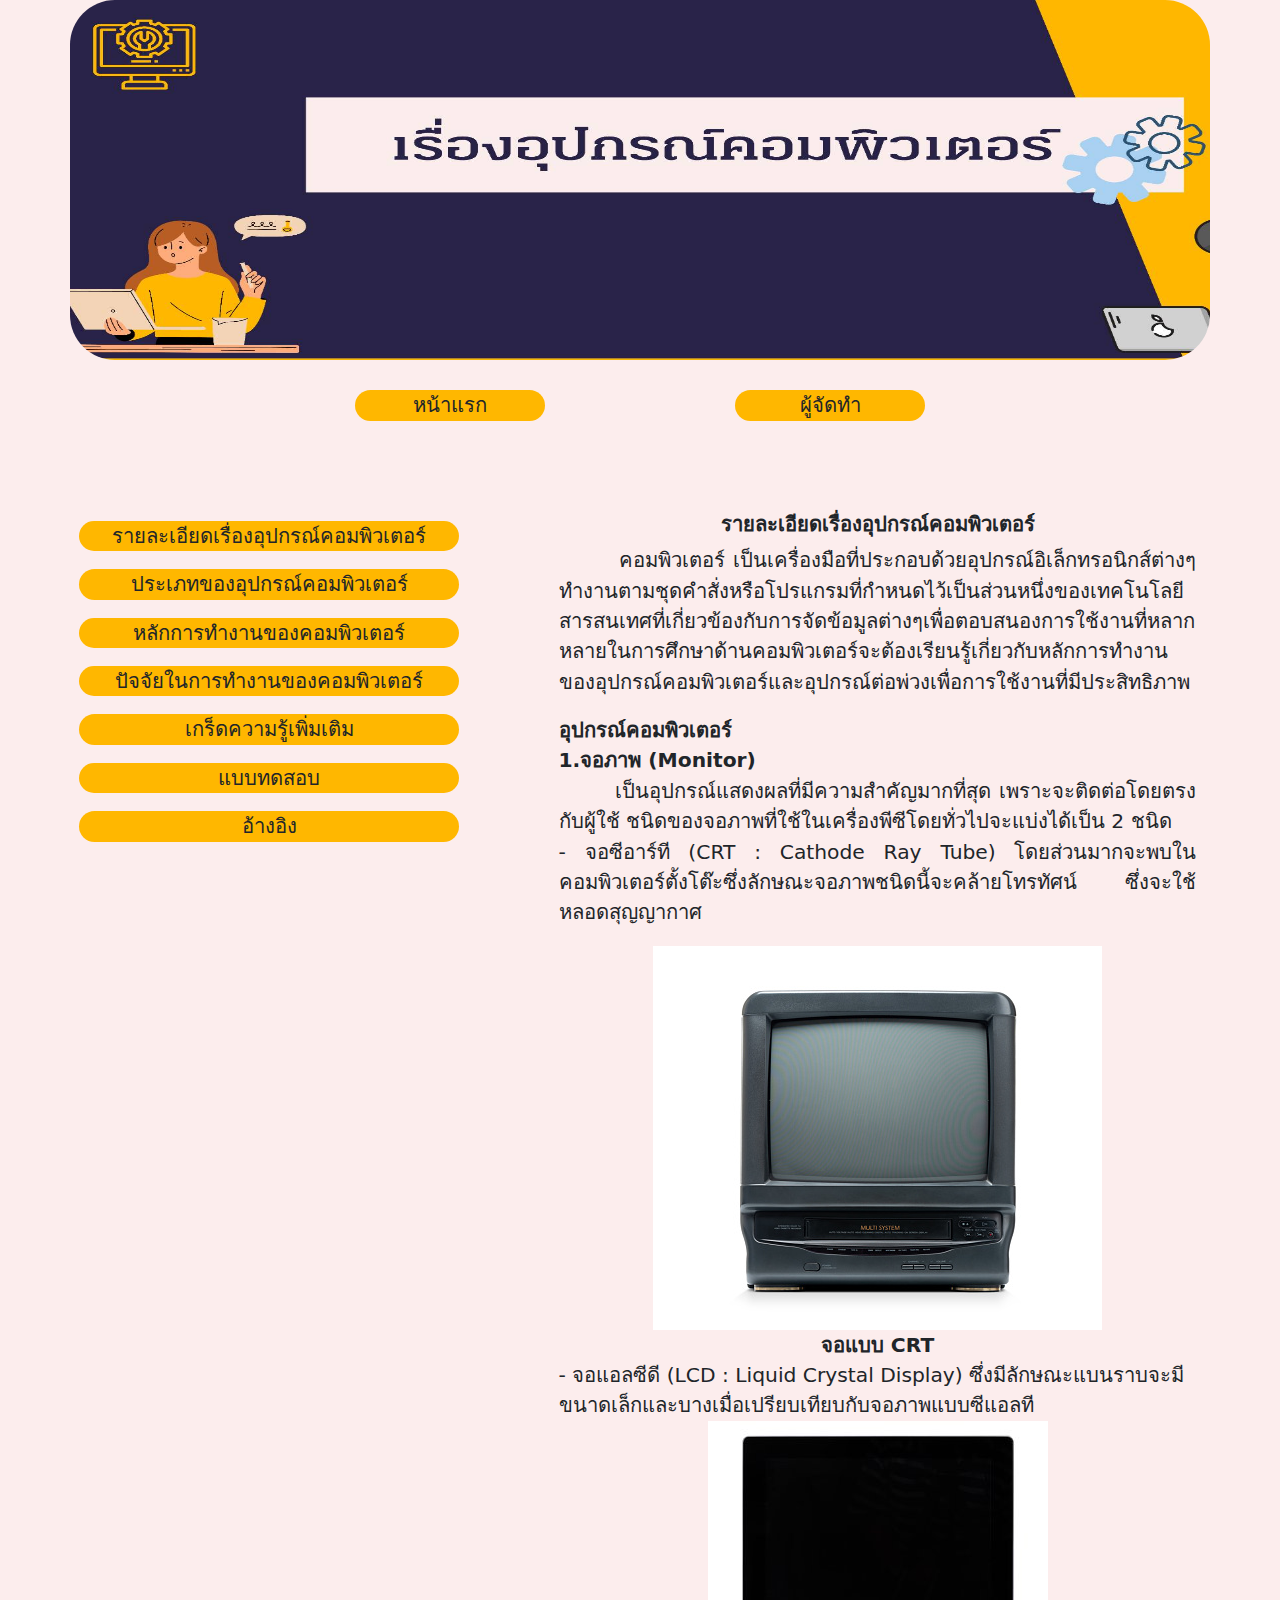
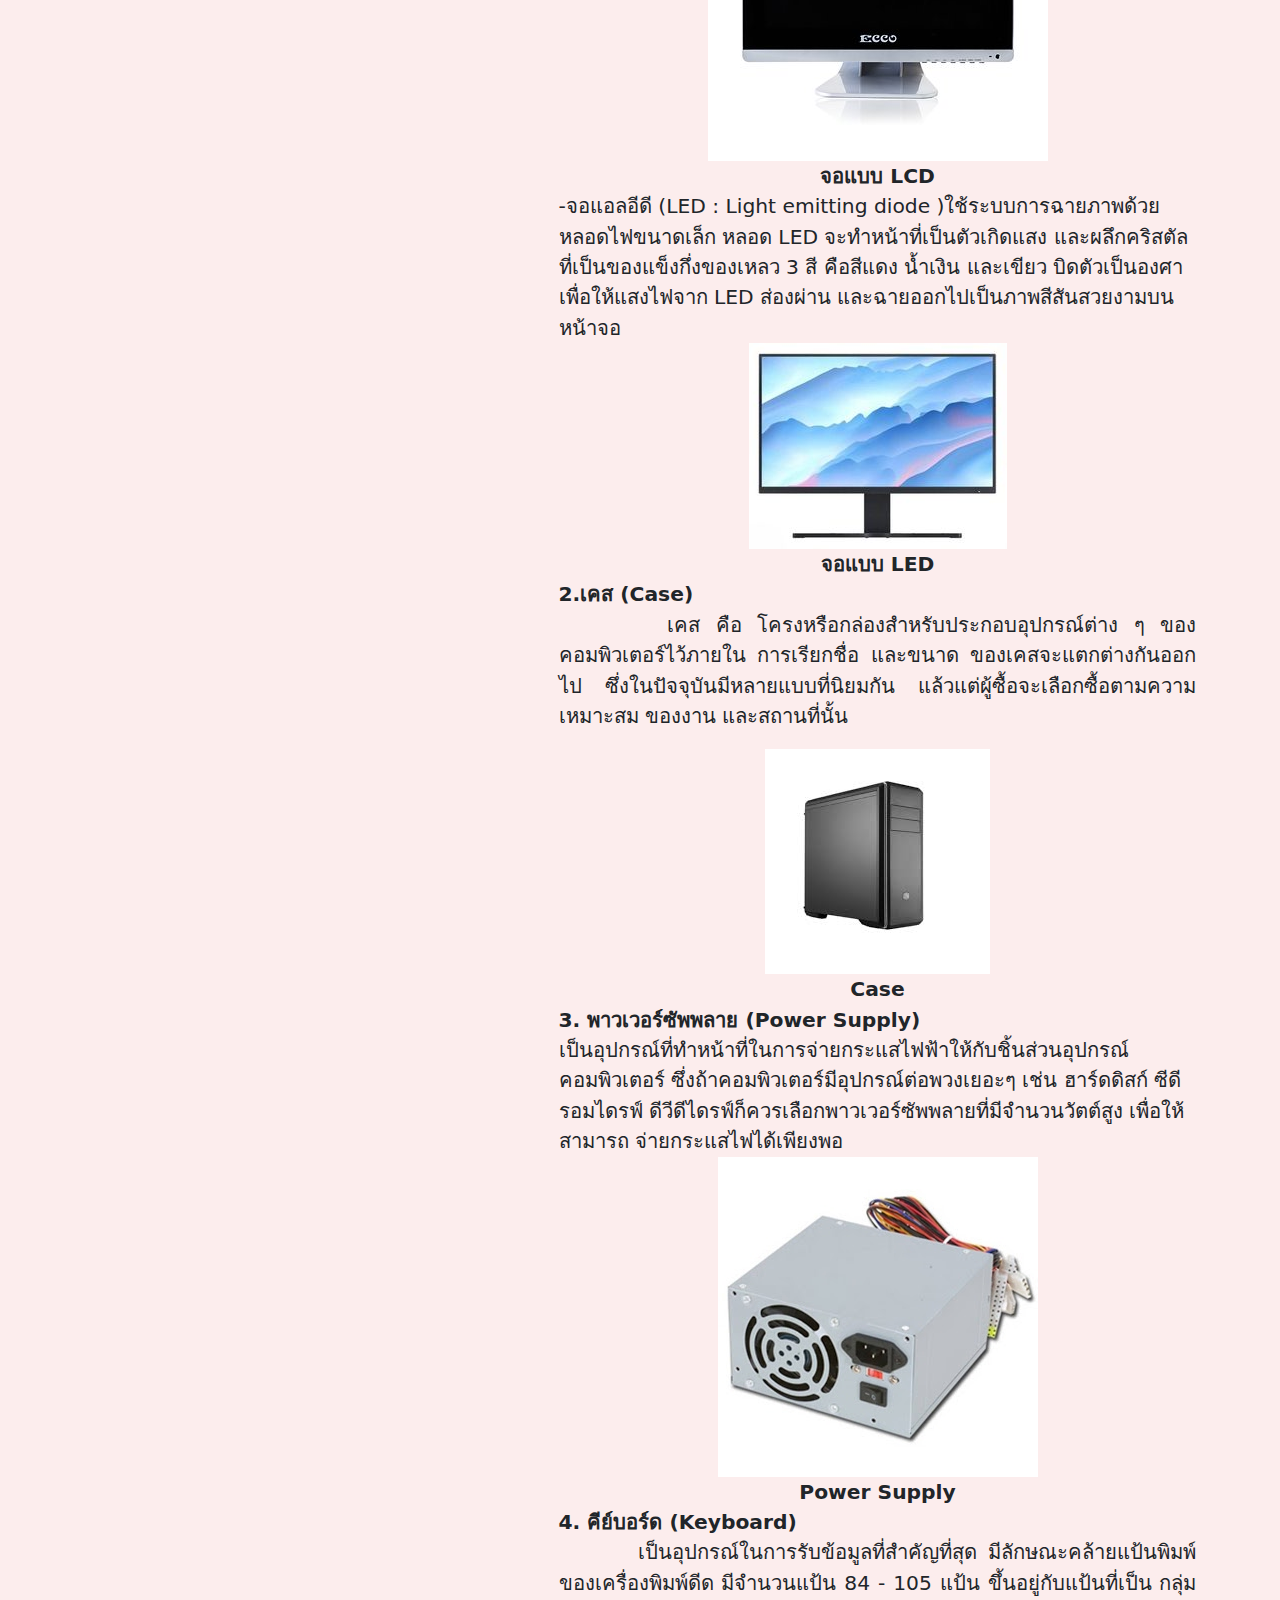
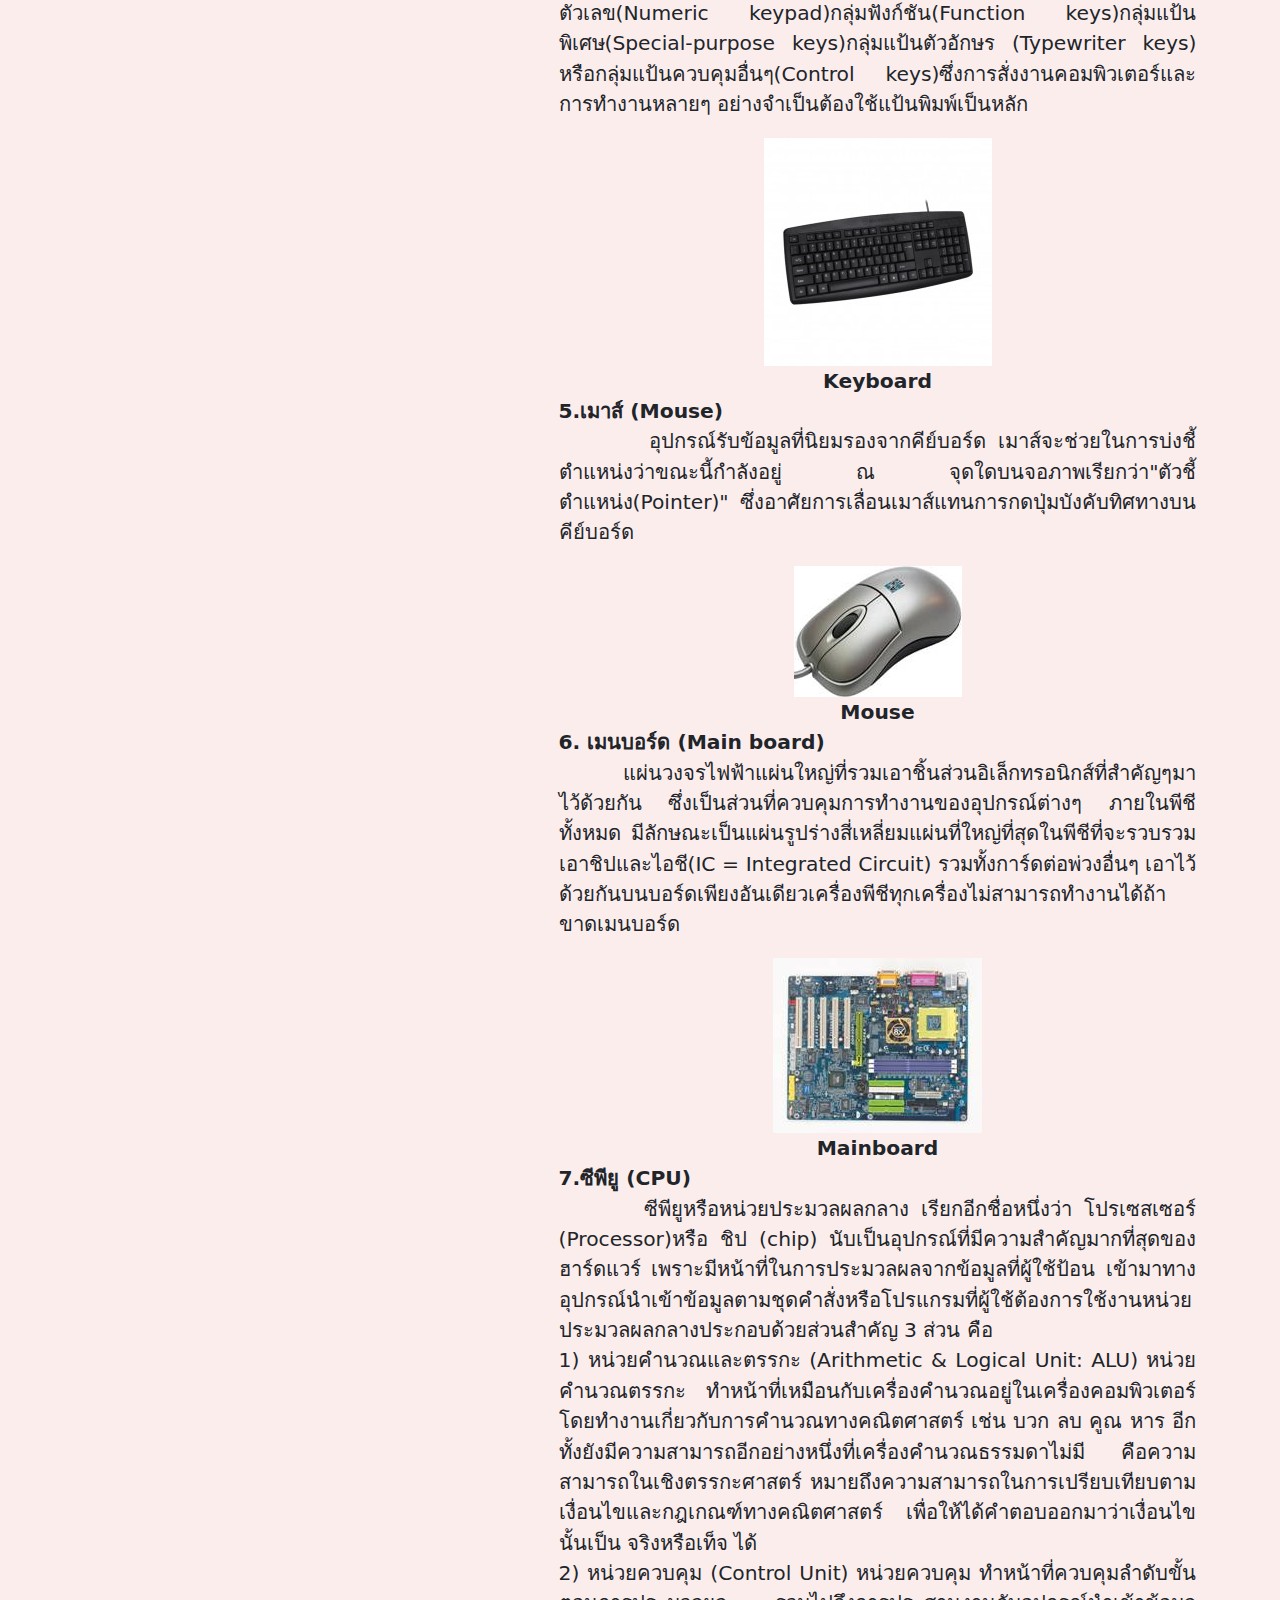
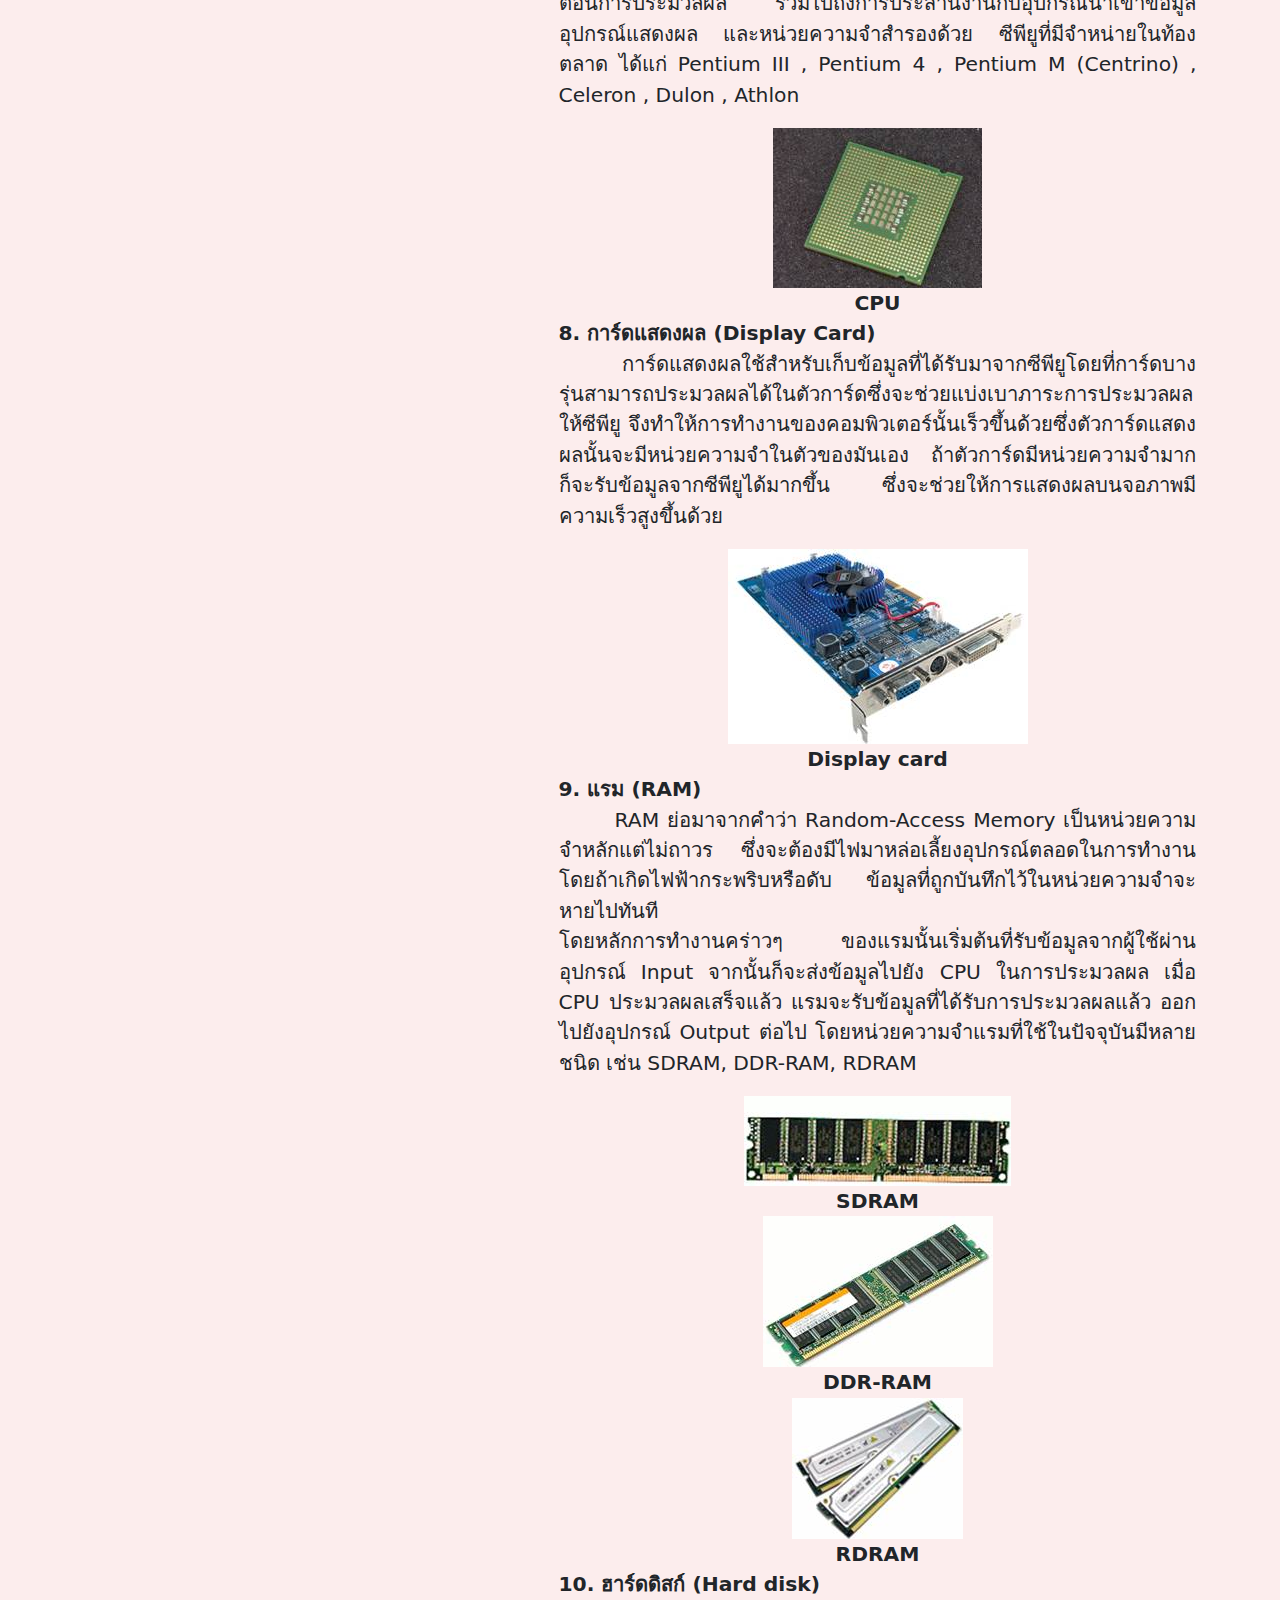
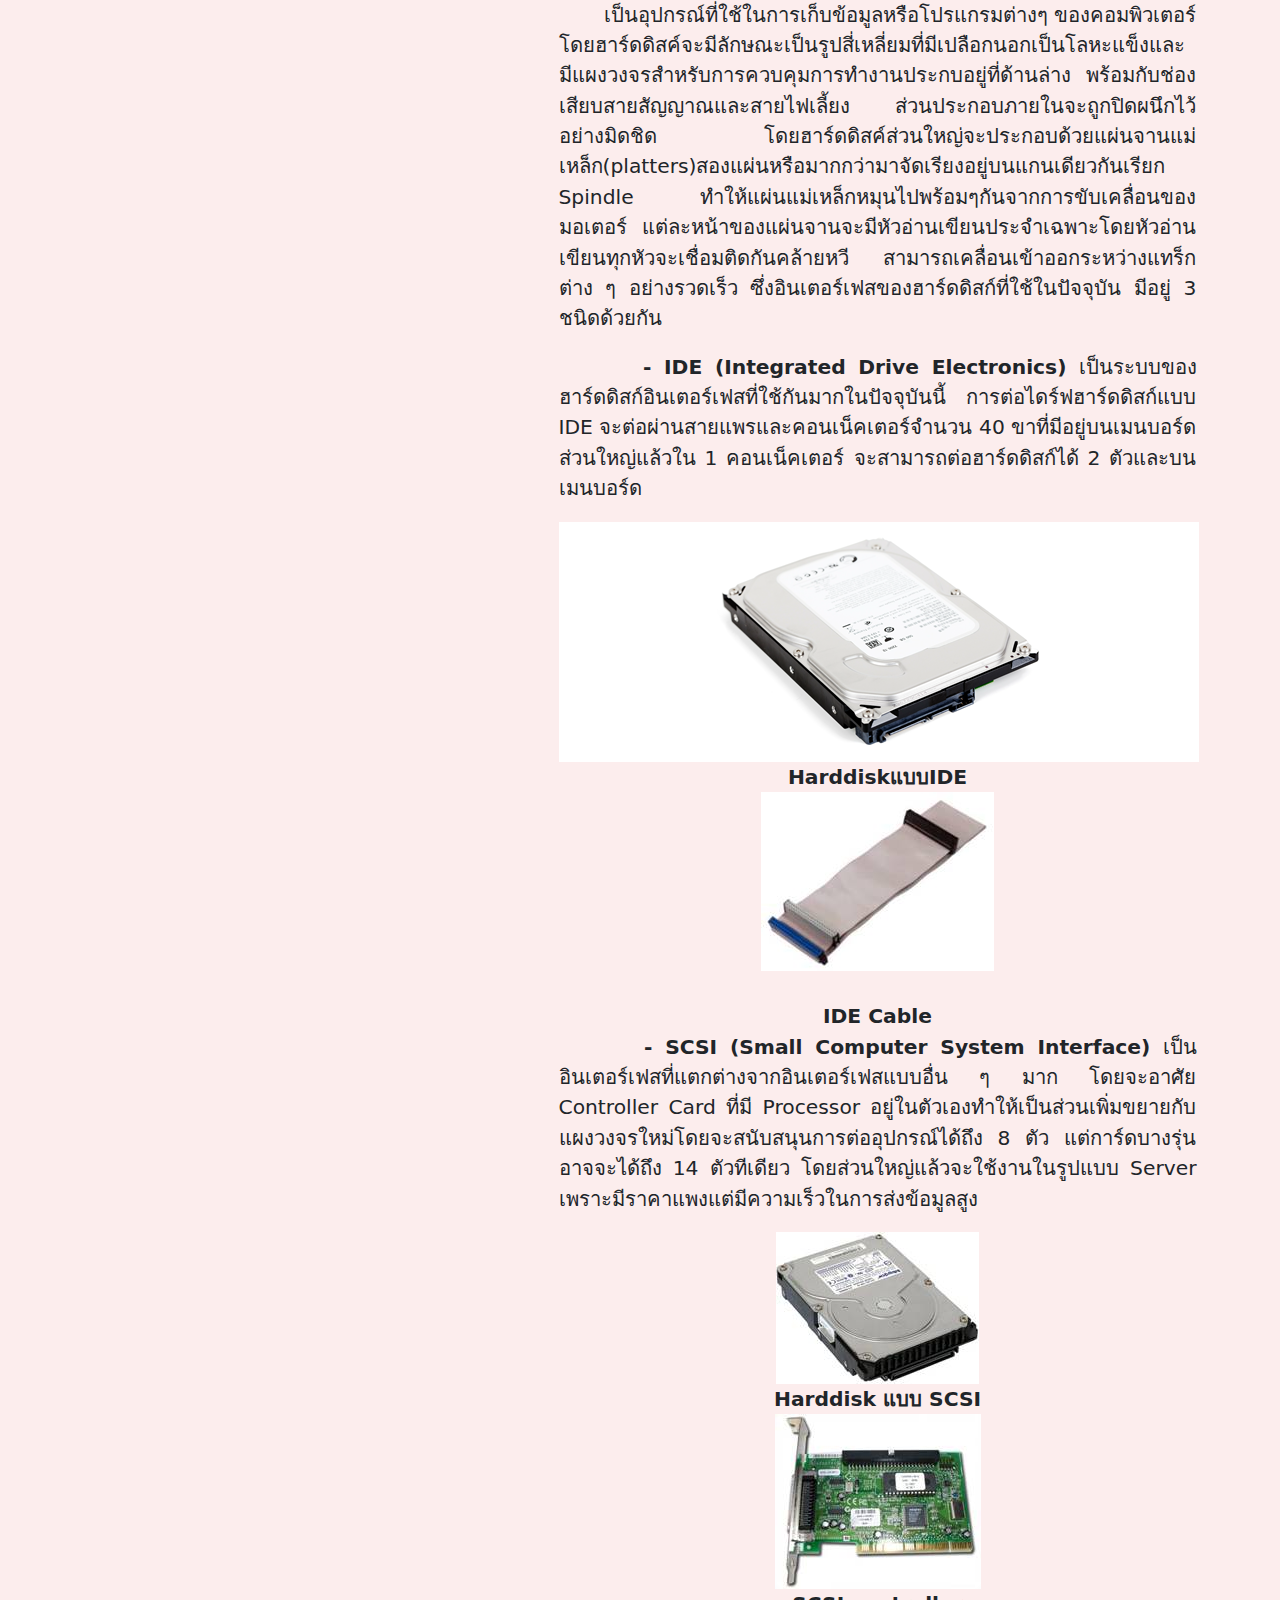
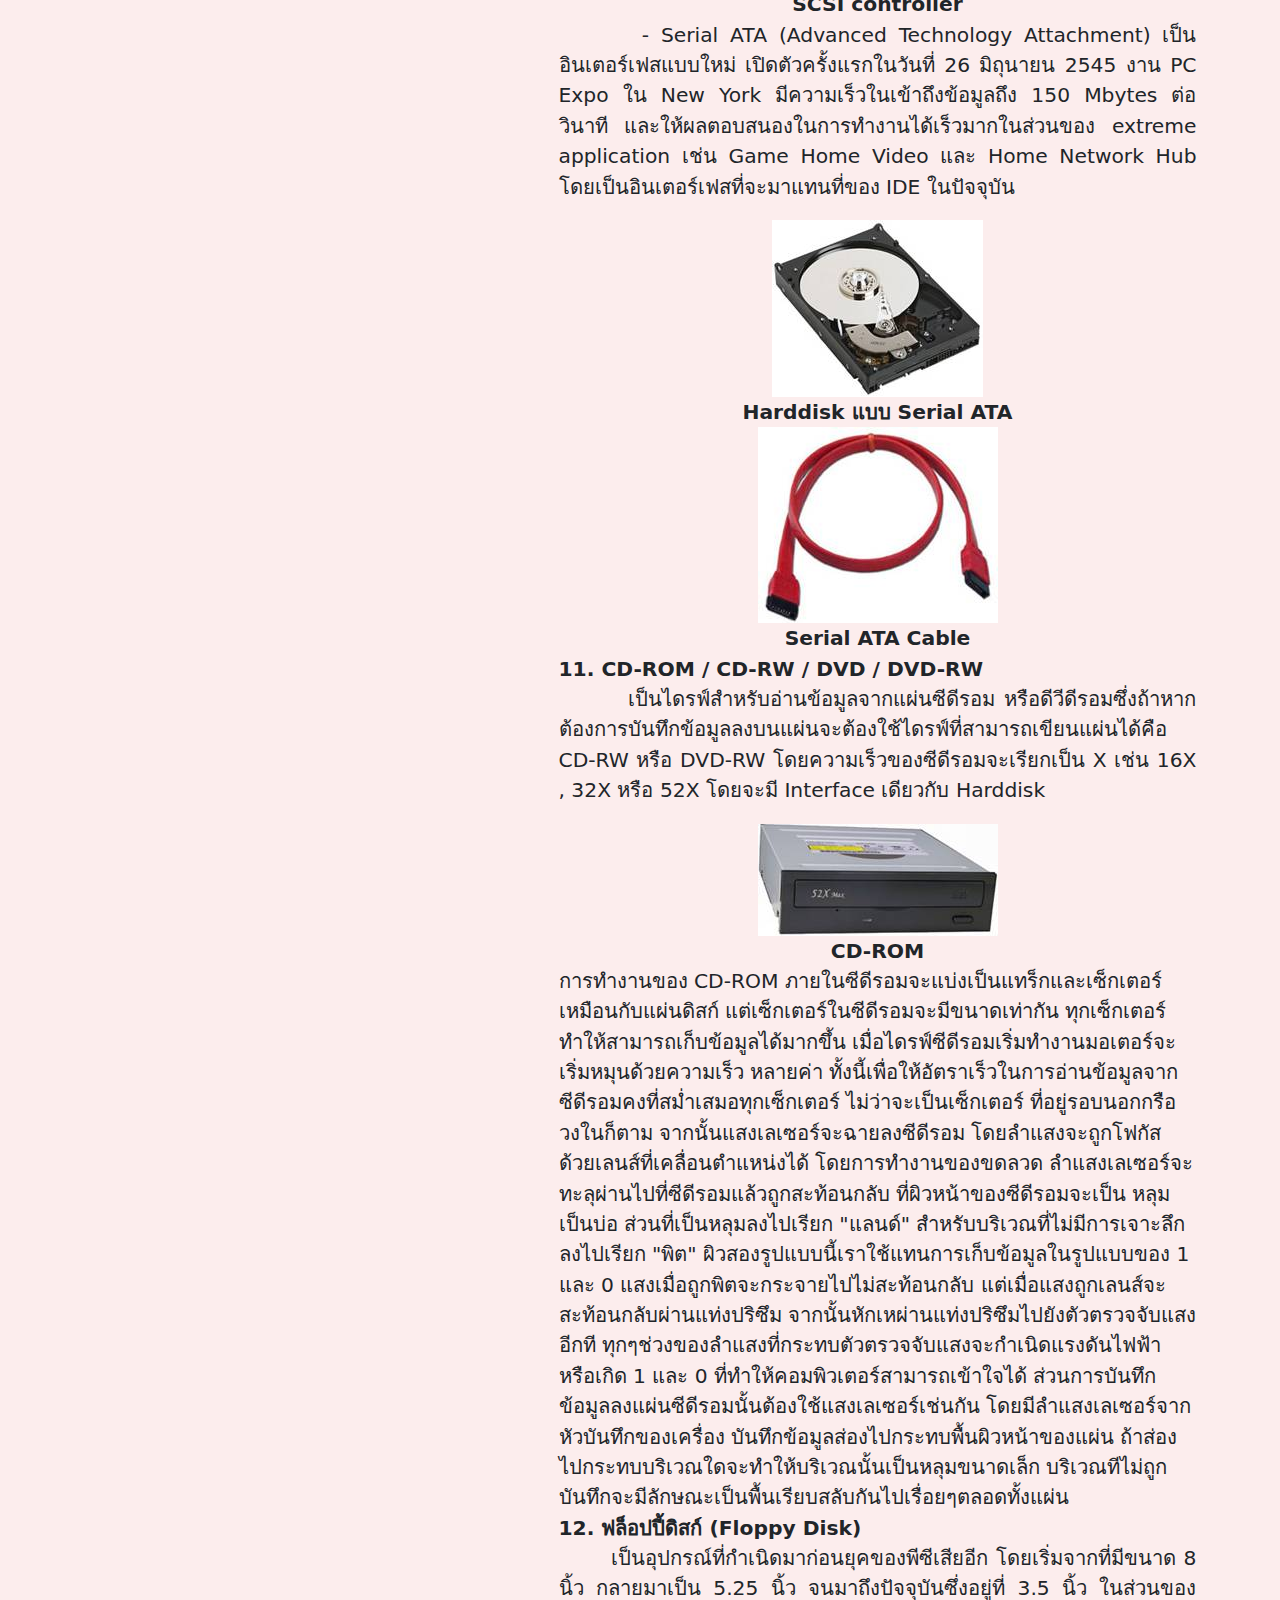
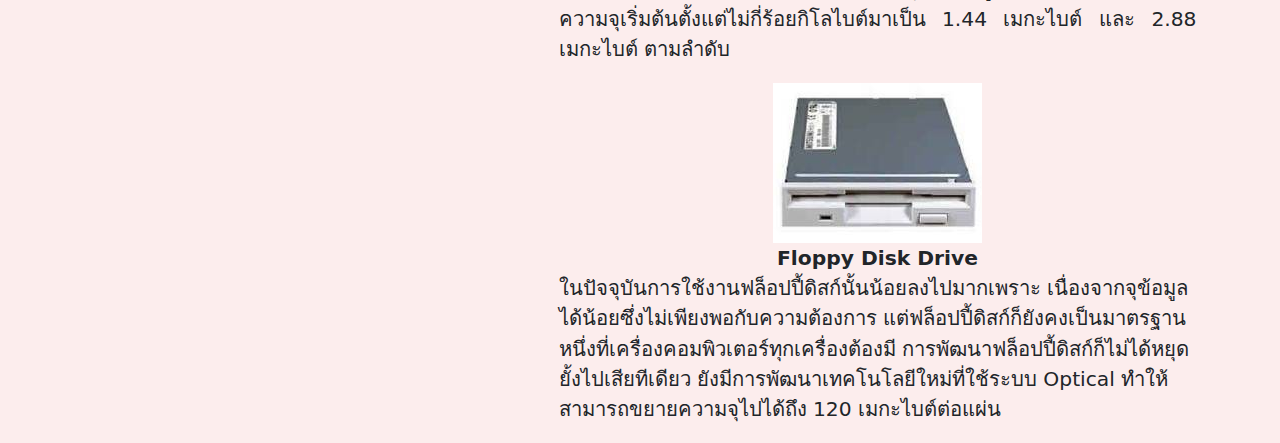
<file: index.html>
<!DOCTYPE html>
<html lang="en">

<head>
    <meta charset="UTF-8">
    <meta http-equiv="X-UA-Compatible" content="IE=edge">
    <meta name="viewport" content="width=device-width, initial-scale=1.0">
    <title>computer equipment website</title>
    <link href="https://cdn.jsdelivr.net/npm/bootstrap@5.2.3/dist/css/bootstrap.min.css" rel="stylesheet">
    <script src="https://cdn.jsdelivr.net/npm/bootstrap@5.2.3/dist/js/bootstrap.bundle.min.js"></script>
    <link rel="stylesheet" href="template.css">
    <script src="scrolling.js"></script>
</head>

<body>

    <div class="container-sm">
        <div class="row ">
            <div class="col-12 text-center logo"></div>
        </div>
        <div class="row">
            <div class="col-12 text-center" id="banner"></div>
        </div><br>
        <div class="row">
            <div class="col-3"></div>
            <div class="col-2 menu text-center" onclick="location.href='index.html'">หน้าแรก</div>
            <div class="col-2"></div>
            <div class="col-2 menu text-center" onclick="location.href='organizer.html'">ผู้จัดทำ</div>
            <div class="col-3"></div>
        </div><br><br><br>
        <div class="row">
            <div class="col-4 text-center " id="menu">
                <div class="row row-cols-1">
                    <div class="col menu semi" onclick="location.href='index.html'">รายละเอียดเรื่องอุปกรณ์คอมพิวเตอร์</div>
                    <div class="col menu semi" onclick="location.href='typcom.html'">ประเภทของอุปกรณ์คอมพิวเตอร์</div>
                    <div class="col menu semi" onclick="location.href='principlecom.html'">หลักการทำงานของคอมพิวเตอร์</div>
                    <div class="col menu semi" onclick="location.href='factorcom.html'">ปัจจัยในการทำงานของคอมพิวเตอร์</div>
                    <div class="col menu semi" onclick="location.href='knowledge.html'">เกร็ดความรู้เพิ่มเติม</div>
                    <div class="col menu semi" onclick="location.href='test.html'">แบบทดสอบ</div>
                    <div class="col menu semi" onclick="location.href='refer.html'">อ้างอิง</div>
                </div>
            </div>
            <div class="col-1"></div>
            <div class="col-7" id="content">
                <div class="col content">
                    <h1><b><center> รายละเอียดเรื่องอุปกรณ์คอมพิวเตอร์</center></b></h1>
                    <p style="text-align: justify">&nbsp;&nbsp;&nbsp;&nbsp;&nbsp;&nbsp; คอมพิวเตอร์ เป็นเครื่องมือที่ประกอบด้วยอุปกรณ์อิเล็กทรอนิกส์ต่างๆ ทำงานตามชุดคำสั่งหรือโปรแกรมที่กำหนดไว้เป็นส่วนหนึ่งของเทคโนโลยีสารสนเทศที่เกี่ยวข้องกับการจัดข้อมูลต่างๆเพื่อตอบสนองการใช้งานที่หลากหลายในการศึกษาด้านคอมพิวเตอร์จะต้องเรียนรู้เกี่ยวกับหลักการทำงานของอุปกรณ์คอมพิวเตอร์และอุปกรณ์ต่อพ่วงเพื่อการใช้งานที่มีประสิทธิภาพ<br></p>
                    <b>อุปกรณ์คอมพิวเตอร์</b><br>
                     <b>1.จอภาพ (Monitor)</b><br>
                     <p style="text-align: justify">&nbsp;&nbsp;&nbsp;&nbsp;&nbsp;&nbsp; เป็นอุปกรณ์แสดงผลที่มีความสำคัญมากที่สุด เพราะจะติดต่อโดยตรงกับผู้ใช้ ชนิดของจอภาพที่ใช้ในเครื่องพีซีโดยทั่วไปจะแบ่งได้เป็น 2 ชนิด<br>
                   - จอซีอาร์ที (CRT : Cathode Ray Tube)  โดยส่วนมากจะพบในคอมพิวเตอร์ตั้งโต๊ะซึ่งลักษณะจอภาพชนิดนี้จะคล้ายโทรทัศน์ ซึ่งจะใช้หลอดสุญญากาศ <br></p>
                   <center><img src="จอ.jpg" ><br><b>จอแบบ CRT <br></b></center>
                   - จอแอลซีดี (LCD : Liquid Crystal Display) ซึ่งมีลักษณะแบนราบจะมีขนาดเล็กและบางเมื่อเปรียบเทียบกับจอภาพแบบซีแอลที <br>
                   <center><img src="LCD.jpg" ><br> <b>จอแบบ LCD <br></b></center>
                   -จอแอลอีดี (LED : Light emitting diode )ใช้ระบบการฉายภาพด้วยหลอดไฟขนาดเล็ก หลอด LED จะทำหน้าที่เป็นตัวเกิดแสง และผลึกคริสตัลที่เป็นของแข็งกึ่งของเหลว 3 สี คือสีแดง น้ำเงิน และเขียว บิดตัวเป็นองศาเพื่อให้แสงไฟจาก LED ส่องผ่าน และฉายออกไปเป็นภาพสีสันสวยงามบนหน้าจอ<br>
                   <center><img src="LED.jpg" ><br> <b>จอแบบ LED <br></b></center>
                    <b>2.เคส (Case)</b> <br>
                    <p style="text-align: justify">&nbsp;&nbsp;&nbsp;&nbsp;&nbsp;&nbsp; เคส คือ โครงหรือกล่องสำหรับประกอบอุปกรณ์ต่าง ๆ ของคอมพิวเตอร์ไว้ภายใน การเรียกชื่อ และขนาด ของเคสจะแตกต่างกันออกไป
                    ซึ่งในปัจจุบันมีหลายแบบที่นิยมกัน แล้วแต่ผู้ซื้อจะเลือกซื้อตามความเหมาะสม ของงาน และสถานที่นั้น <br></p>
                    <center><img src="case.jpg"><br><b> Case <br></b></center>
                     <b>3. พาวเวอร์ซัพพลาย (Power Supply)</b> <br>
                    เป็นอุปกรณ์ที่ทำหน้าที่ในการจ่ายกระแสไฟฟ้าให้กับชิ้นส่วนอุปกรณ์คอมพิวเตอร์ ซึ่งถ้าคอมพิวเตอร์มีอุปกรณ์ต่อพวงเยอะๆ เช่น ฮาร์ดดิสก์ ซีดีรอมไดรฟ์ ดีวีดีไดรฟ์ก็ควรเลือกพาวเวอร์ซัพพลายที่มีจำนวนวัตต์สูง 
                    เพื่อให้สามารถ จ่ายกระแสไฟได้เพียงพอ <br>
                    <center><img src="power.jpg"><br><b>Power Supply <br></b> </center>
                   <b>  4. คีย์บอร์ด (Keyboard)</b> <br>
                   <p style="text-align: justify">&nbsp;&nbsp;&nbsp;&nbsp;&nbsp;&nbsp; เป็นอุปกรณ์ในการรับข้อมูลที่สำคัญที่สุด มีลักษณะคล้ายแป้นพิมพ์ ของเครื่องพิมพ์ดีด มีจำนวนแป้น 84 - 105 แป้น 
                    ขึ้นอยู่กับแป้นที่เป็น กลุ่มตัวเลข(Numeric keypad)กลุ่มฟังก์ชัน(Function keys)กลุ่มแป้นพิเศษ(Special-purpose keys)กลุ่มแป้นตัวอักษร (Typewriter keys)
                     หรือกลุ่มแป้นควบคุมอื่นๆ(Control keys)ซึ่งการสั่งงานคอมพิวเตอร์และการทำงานหลายๆ อย่างจำเป็นต้องใช้แป้นพิมพ์เป็นหลัก<br></p>
                    <center><img src="keyboard3.jpg"><br> <b>Keyboard <br></b> </center>
                     <b>5.เมาส์ (Mouse)</b> <br>
                     <p style="text-align: justify">&nbsp;&nbsp;&nbsp;&nbsp;&nbsp;&nbsp; อุปกรณ์รับข้อมูลที่นิยมรองจากคีย์บอร์ด เมาส์จะช่วยในการบ่งชี้ตำแหน่งว่าขณะนี้กำลังอยู่ ณ จุดใดบนจอภาพเรียกว่า"ตัวชี้ตำแหน่ง(Pointer)" 
                    ซึ่งอาศัยการเลื่อนเมาส์แทนการกดปุ่มบังคับทิศทางบนคีย์บอร์ด <br></p>
                    <center><img src="mouse.jpg"><br> <b> Mouse <br></b></center>
                     <b>6. เมนบอร์ด (Main board)</b><br>
                     <p style="text-align: justify">&nbsp;&nbsp;&nbsp;&nbsp;&nbsp;&nbsp; แผ่นวงจรไฟฟ้าแผ่นใหญ่ที่รวมเอาชิ้นส่วนอิเล็กทรอนิกส์ที่สำคัญๆมาไว้ด้วยกัน ซึ่งเป็นส่วนที่ควบคุมการทำงานของอุปกรณ์ต่างๆ 
                    ภายในพีชีทั้งหมด มีลักษณะเป็นแผ่นรูปร่างสี่เหลี่ยมแผ่นที่ใหญ่ที่สุดในพีชีที่จะรวบรวมเอาชิปและไอชี(IC = Integrated Circuit) รวมทั้งการ์ดต่อพ่วงอื่นๆ 
                    เอาไว้ด้วยกันบนบอร์ดเพียงอันเดียวเครื่องพีชีทุกเครื่องไม่สามารถทำงานได้ถ้าขาดเมนบอร์ด <br></p>
                    <center><img src="mainboard.jpg"><br> <b>Mainboard <br></b></center>
                    <b> 7.ซีพียู (CPU)</b> <br>
                    <p style="text-align: justify">&nbsp;&nbsp;&nbsp;&nbsp;&nbsp;&nbsp; ซีพียูหรือหน่วยประมวลผลกลาง เรียกอีกชื่อหนึ่งว่า โปรเซสเซอร์ (Processor)หรือ ชิป (chip) นับเป็นอุปกรณ์ที่มีความสำคัญมากที่สุดของฮาร์ดแวร์ 
                    เพราะมีหน้าที่ในการประมวลผลจากข้อมูลที่ผู้ใช้ป้อน เข้ามาทางอุปกรณ์นำเข้าข้อมูลตามชุดคำสั่งหรือโปรแกรมที่ผู้ใช้ต้องการใช้งานหน่วยประมวลผลกลางประกอบด้วยส่วนสำคัญ 3 ส่วน คือ <br>
                    1) หน่วยคำนวณและตรรกะ (Arithmetic & Logical Unit: ALU) หน่วยคำนวณตรรกะ ทำหน้าที่เหมือนกับเครื่องคำนวณอยู่ในเครื่องคอมพิวเตอร์ โดยทำงานเกี่ยวกับการคำนวณทางคณิตศาสตร์ เช่น บวก ลบ คูณ หาร 
                    อีกทั้งยังมีความสามารถอีกอย่างหนึ่งที่เครื่องคำนวณธรรมดาไม่มี คือความสามารถในเชิงตรรกะศาสตร์ หมายถึงความสามารถในการเปรียบเทียบตามเงื่อนไขและกฎเกณฑ์ทางคณิตศาสตร์
                    เพื่อให้ได้คำตอบออกมาว่าเงื่อนไขนั้นเป็น จริงหรือเท็จ ได้ <br>
                    2) หน่วยควบคุม (Control Unit) หน่วยควบคุม ทำหน้าที่ควบคุมลำดับขั้นตอนการประมวลผล รวมไปถึงการประสานงานกับอุปกรณ์นำเข้าข้อมูล อุปกรณ์แสดงผล และหน่วยความจำสำรองด้วย 
                    ซีพียูที่มีจำหน่ายในท้องตลาด ได้แก่ Pentium III , Pentium 4 , Pentium M (Centrino) , Celeron , Dulon , Athlon <br></p>
                    <center><img src="cpu.jpg"><br> <b>CPU <br></b></center>
                     <b>8. การ์ดแสดงผล (Display Card)</b> <br>
                     <p style="text-align: justify">&nbsp;&nbsp;&nbsp;&nbsp;&nbsp;&nbsp; การ์ดแสดงผลใช้สำหรับเก็บข้อมูลที่ได้รับมาจากซีพียูโดยที่การ์ดบางรุ่นสามารถประมวลผลได้ในตัวการ์ดซึ่งจะช่วยแบ่งเบาภาระการประมวลผลให้ซีพียู 
                    จึงทำให้การทำงานของคอมพิวเตอร์นั้นเร็วขึ้นด้วยซึ่งตัวการ์ดแสดงผลนั้นจะมีหน่วยความจำในตัวของมันเอง ถ้าตัวการ์ดมีหน่วยความจำมาก ก็จะรับข้อมูลจากซีพียูได้มากขึ้น 
                    ซึ่งจะช่วยให้การแสดงผลบนจอภาพมีความเร็วสูงขึ้นด้วย <br></p>
                    <center><img src="display card.jpg"><br><b>Display card <br></b> </center>
                    <b> 9. แรม (RAM)</b><br>
                    <p style="text-align: justify">&nbsp;&nbsp;&nbsp;&nbsp;&nbsp;&nbsp; RAM ย่อมาจากคำว่า Random-Access Memory เป็นหน่วยความจำหลักแต่ไม่ถาวร ซึ่งจะต้องมีไฟมาหล่อเลี้ยงอุปกรณ์ตลอดในการทำงาน 
                    โดยถ้าเกิดไฟฟ้ากระพริบหรือดับ ข้อมูลที่ถูกบันทึกไว้ในหน่วยความจำจะหายไปทันที <br>
                    โดยหลักการทำงานคร่าวๆ ของแรมนั้นเริ่มต้นที่รับข้อมูลจากผู้ใช้ผ่านอุปกรณ์ Input จากนั้นก็จะส่งข้อมูลไปยัง CPU ในการประมวลผล เมื่อ CPU ประมวลผลเสร็จแล้ว 
                    แรมจะรับข้อมูลที่ได้รับการประมวลผลแล้ว ออกไปยังอุปกรณ์ Output ต่อไป โดยหน่วยความจำแรมที่ใช้ในปัจจุบันมีหลายชนิด เช่น SDRAM, DDR-RAM, RDRAM</p>
                    <center><img src="sdram.jpg " > <br> <b>SDRAM<br></b></center>
                    <center><img src="ddr-ram.jpg" ><br> <b>DDR-RAM <br></b> </center>
                    <center><img src="rdram.jpg" ><br> <b>RDRAM <br></b></center>
                     <b>10. ฮาร์ดดิสก์ (Hard disk)</b> <br>
                     <p style="text-align: justify">&nbsp;&nbsp;&nbsp;&nbsp;&nbsp;&nbsp; เป็นอุปกรณ์ที่ใช้ในการเก็บข้อมูลหรือโปรแกรมต่างๆ ของคอมพิวเตอร์โดยฮาร์ดดิสค์จะมีลักษณะเป็นรูปสี่เหลี่ยมที่มีเปลือกนอกเป็นโลหะแข็งและมีแผงวงจรสำหรับการควบคุมการทำงานประกบอยู่ที่ด้านล่าง 
                    พร้อมกับช่องเสียบสายสัญญาณและสายไฟเลี้ยง ส่วนประกอบภายในจะถูกปิดผนึกไว้อย่างมิดชิด โดยฮาร์ดดิสค์ส่วนใหญ่จะประกอบด้วยแผ่นจานแม่เหล็ก(platters)สองแผ่นหรือมากกว่ามาจัดเรียงอยู่บนแกนเดียวกันเรียก Spindle 
                    ทำให้แผ่นแม่เหล็กหมุนไปพร้อมๆกันจากการขับเคลื่อนของมอเตอร์ แต่ละหน้าของแผ่นจานจะมีหัวอ่านเขียนประจำเฉพาะโดยหัวอ่านเขียนทุกหัวจะเชื่อมติดกันคล้ายหวี สามารถเคลื่อนเข้าออกระหว่างแทร็กต่าง ๆ อย่างรวดเร็ว ซึ่งอินเตอร์เฟสของฮาร์ดดิสก์ที่ใช้ในปัจจุบัน มีอยู่ 3 ชนิดด้วยกัน <br></p>
                    <p style="text-align: justify">&nbsp;&nbsp;&nbsp;&nbsp;&nbsp;&nbsp; <b> - IDE (Integrated Drive Electronics)</b>
                    เป็นระบบของ ฮาร์ดดิสก์อินเตอร์เฟสที่ใช้กันมากในปัจจุบันนี้ การต่อไดร์ฟฮาร์ดดิสก์แบบ IDE จะต่อผ่านสายแพรและคอนเน็คเตอร์จำนวน 40 ขาที่มีอยู่บนเมนบอร์ด ส่วนใหญ่แล้วใน 1 คอนเน็คเตอร์ จะสามารถต่อฮาร์ดดิสก์ได้ 2 ตัวและบนเมนบอร์ด</p>
                    <center><img src="harddisk.png"> <br> <b>HarddiskแบบIDE <br></b></center>
                    <center><img src="ide cable.jpg"> <br> <b> <br>IDE Cable</b></center>
                    <p style="text-align: justify">&nbsp;&nbsp;&nbsp;&nbsp;&nbsp;&nbsp; <b>- SCSI (Small Computer System Interface)</b>
                    เป็นอินเตอร์เฟสที่แตกต่างจากอินเตอร์เฟสแบบอื่น ๆ มาก โดยจะอาศัย Controller Card ที่มี Processor อยู่ในตัวเองทำให้เป็นส่วนเพิ่มขยายกับแผงวงจรใหม่โดยจะสนับสนุนการต่ออุปกรณ์ได้ถึง 8 ตัว 
                    แต่การ์ดบางรุ่นอาจจะได้ถึง 14 ตัวทีเดียว โดยส่วนใหญ่แล้วจะใช้งานในรูปแบบ Server เพราะมีราคาแพงแต่มีความเร็วในการส่งข้อมูลสูง <br></p>
                    <center><img src="Harddisk  SCSI.jpg" > <br> <b>Harddisk แบบ SCSI <br></b></center>
                    <center><img src="SCSI controller.jpg" > <br> <b>SCSI controller <br></b></center>
                    <p style="text-align: justify">&nbsp;&nbsp;&nbsp;&nbsp;&nbsp;&nbsp; - Serial ATA (Advanced Technology Attachment)
                    เป็นอินเตอร์เฟสแบบใหม่ เปิดตัวครั้งแรกในวันที่ 26 มิถุนายน 2545 งาน PC Expo ใน New York มีความเร็วในเข้าถึงข้อมูลถึง 150 Mbytes ต่อ วินาที และให้ผลตอบสนองในการทำงานได้เร็วมากในส่วนของ extreme application 
                    เช่น Game Home Video และ Home Network Hub โดยเป็นอินเตอร์เฟสที่จะมาแทนที่ของ IDE ในปัจจุบัน</p>
                    <center><img src="Harddisk  Serial ATA.jpg" ><br><b>Harddisk แบบ Serial ATA <br></b></center>
                    <center><img src="Serial ATA Cable.jpg" ><br><b>Serial ATA Cable <br></b></center>
                    <b>11. CD-ROM / CD-RW / DVD / DVD-RW </b><br>
                    <p style="text-align: justify">&nbsp;&nbsp;&nbsp;&nbsp;&nbsp;&nbsp; เป็นไดรฟ์สำหรับอ่านข้อมูลจากแผ่นซีดีรอม หรือดีวีดีรอมซึ่งถ้าหากต้องการบันทึกข้อมูลลงบนแผ่นจะต้องใช้ไดรฟ์ที่สามารถเขียนแผ่นได้คือ CD-RW หรือ DVD-RW โดยความเร็วของซีดีรอมจะเรียกเป็น X เช่น 16X , 32X หรือ 52X 
                    โดยจะมี Interface เดียวกับ Harddisk</p>
                     <center><img src="CD-ROM.jpg"><br><b>CD-ROM <br></b></center>
                    การทำงานของ CD-ROM ภายในซีดีรอมจะแบ่งเป็นแทร็กและเซ็กเตอร์เหมือนกับแผ่นดิสก์ แต่เซ็กเตอร์ในซีดีรอมจะมีขนาดเท่ากัน ทุกเซ็กเตอร์ ทำให้สามารถเก็บข้อมูลได้มากขึ้น 
                    เมื่อไดรฟ์ซีดีรอมเริ่มทำงานมอเตอร์จะเริ่มหมุนด้วยความเร็ว หลายค่า ทั้งนี้เพื่อให้อัตราเร็วในการอ่านข้อมูลจากซีดีรอมคงที่สม่ำเสมอทุกเซ็กเตอร์ ไม่ว่าจะเป็นเซ็กเตอร์ ที่อยู่รอบนอกกรือวงในก็ตาม จากนั้นแสงเลเซอร์จะฉายลงซีดีรอม 
                    โดยลำแสงจะถูกโฟกัสด้วยเลนส์ที่เคลื่อนตำแหน่งได้ โดยการทำงานของขดลวด ลำแสงเลเซอร์จะทะลุผ่านไปที่ซีดีรอมแล้วถูกสะท้อนกลับ ที่ผิวหน้าของซีดีรอมจะเป็น หลุมเป็นบ่อ ส่วนที่เป็นหลุมลงไปเรียก "แลนด์" 
                    สำหรับบริเวณที่ไม่มีการเจาะลึกลงไปเรียก "พิต" ผิวสองรูปแบบนี้เราใช้แทนการเก็บข้อมูลในรูปแบบของ 1 และ 0 แสงเมื่อถูกพิตจะกระจายไปไม่สะท้อนกลับ แต่เมื่อแสงถูกเลนส์จะสะท้อนกลับผ่านแท่งปริซึม 
                    จากนั้นหักเหผ่านแท่งปริซึมไปยังตัวตรวจจับแสงอีกที ทุกๆช่วงของลำแสงที่กระทบตัวตรวจจับแสงจะกำเนิดแรงดันไฟฟ้า หรือเกิด 1 และ 0 ที่ทำให้คอมพิวเตอร์สามารถเข้าใจได้ ส่วนการบันทึกข้อมูลลงแผ่นซีดีรอมนั้นต้องใช้แสงเลเซอร์เช่นกัน 
                    โดยมีลำแสงเลเซอร์จากหัวบันทึกของเครื่อง บันทึกข้อมูลส่องไปกระทบพื้นผิวหน้าของแผ่น ถ้าส่องไปกระทบบริเวณใดจะทำให้บริเวณนั้นเป็นหลุมขนาดเล็ก บริเวณทีไม่ถูกบันทึกจะมีลักษณะเป็นพื้นเรียบสลับกันไปเรื่อยๆตลอดทั้งแผ่น <br>
                    <b> 12. ฟล็อปปี้ดิสก์ (Floppy Disk)</b><br>
                    <p style="text-align: justify">&nbsp;&nbsp;&nbsp;&nbsp;&nbsp;&nbsp; เป็นอุปกรณ์ที่กำเนิดมาก่อนยุคของพีซีเสียอีก โดยเริ่มจากที่มีขนาด 8 นิ้ว กลายมาเป็น 5.25 นิ้ว จนมาถึงปัจจุบันซึ่งอยู่ที่ 3.5 นิ้ว ในส่วนของความจุเริ่มต้นตั้งแต่ไม่กี่ร้อยกิโลไบต์มาเป็น 1.44 เมกะไบต์ และ 2.88 เมกะไบต์ ตามลำดับ
                    <center><img src="Floppy Disk Drive.jpg"><br><b>Floppy Disk Drive <br></b></center>
                    ในปัจจุบันการใช้งานฟล็อปปี้ดิสก์นั้นน้อยลงไปมากเพราะ เนื่องจากจุข้อมูลได้น้อยซึ่งไม่เพียงพอกับความต้องการ แต่ฟล็อปปี้ดิสก์ก็ยังคงเป็นมาตรฐานหนึ่งที่เครื่องคอมพิวเตอร์ทุกเครื่องต้องมี การพัฒนาฟล็อปปี้ดิสก์ก็ไม่ได้หยุดยั้งไปเสียทีเดียว 
                    ยังมีการพัฒนาเทคโนโลยีใหม่ที่ใช้ระบบ Optical ทำให้สามารถขยายความจุไปได้ถึง 120 เมกะไบต์ต่อแผ่น</p>
                </div>
            </div>
        </div>
    </div>
    </div>
</body>

</html>
</file>
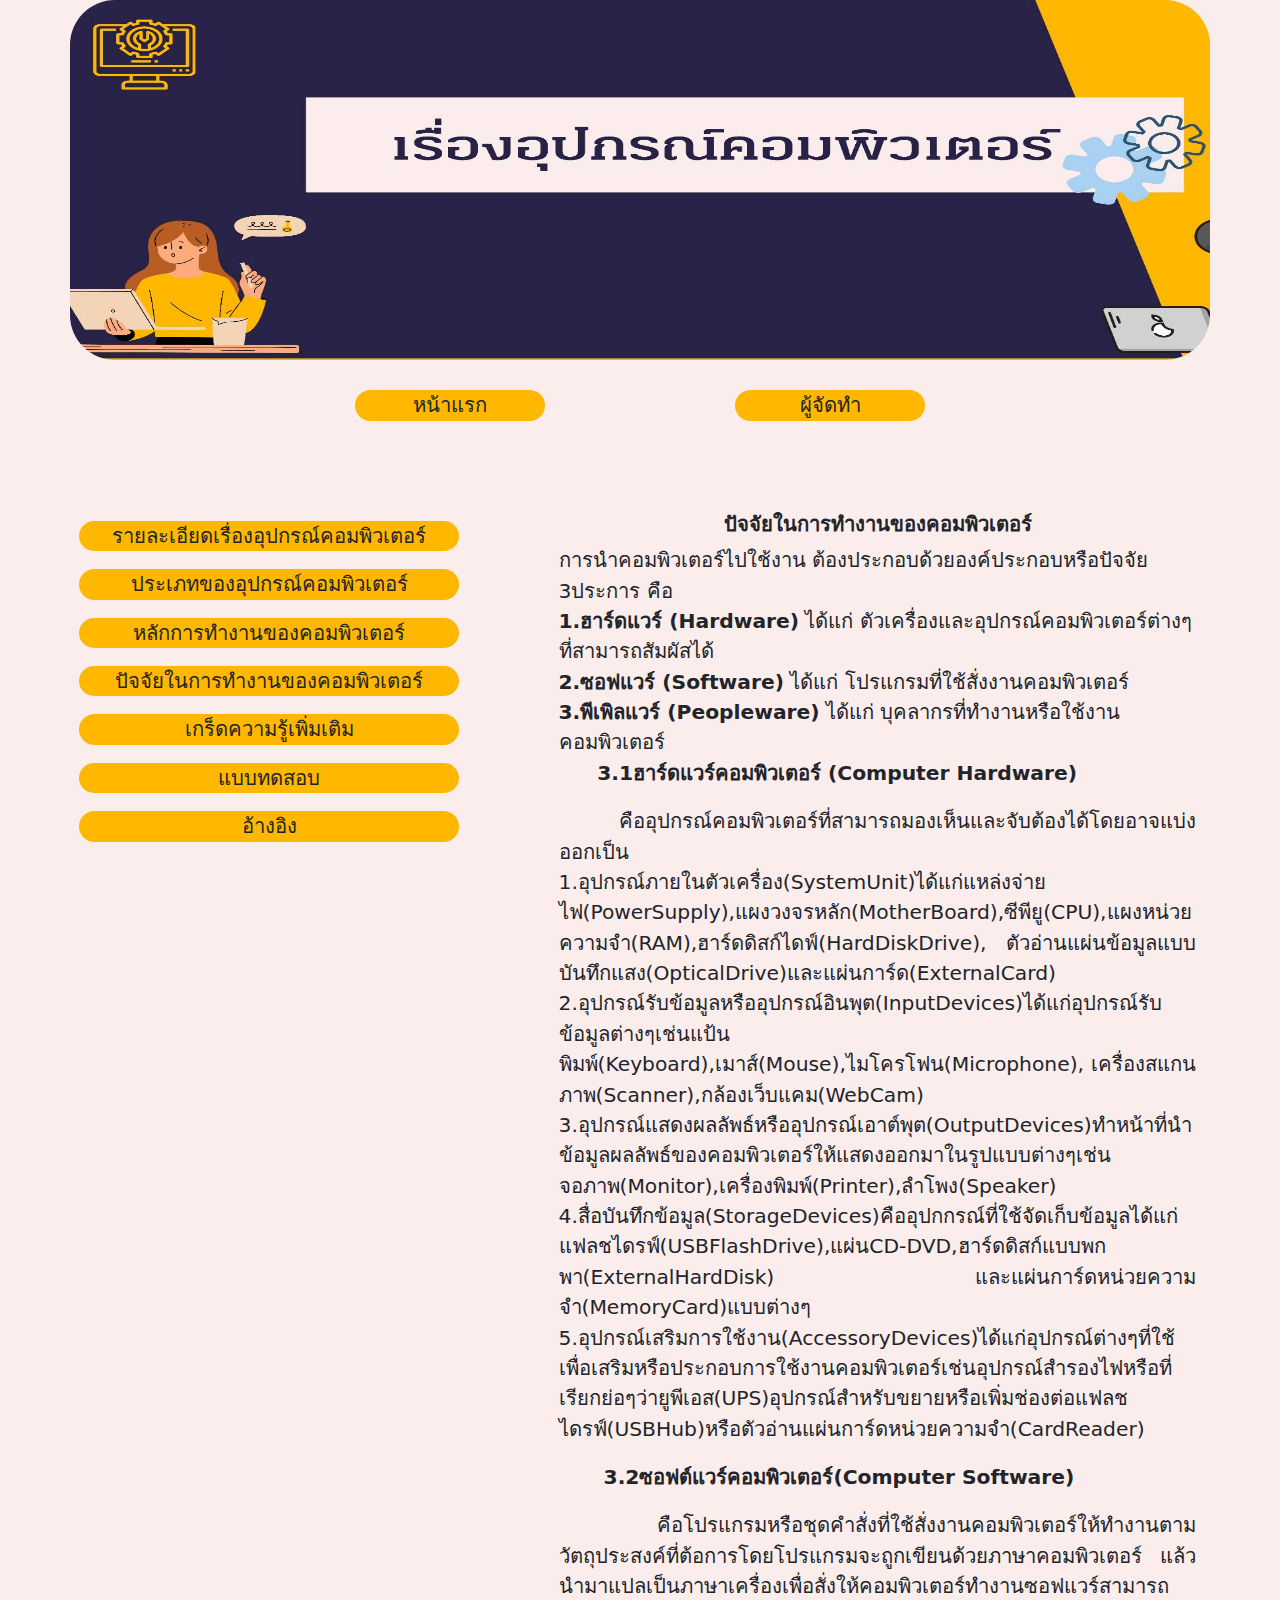
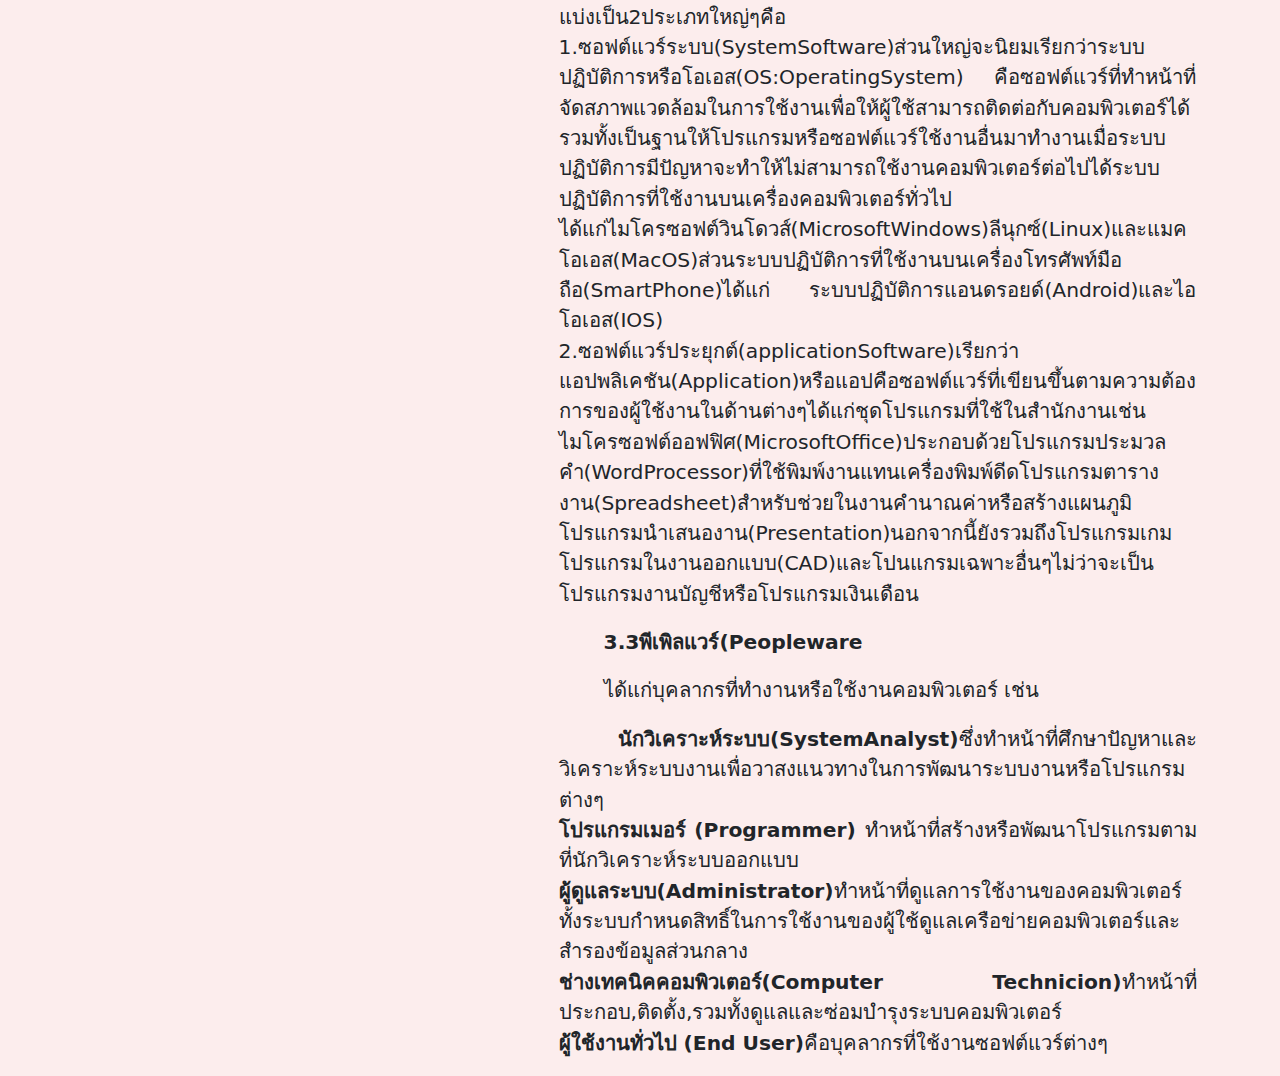
<file: factorcom.html>
<!DOCTYPE html>
<html lang="en">

<head>
    <meta charset="UTF-8">
    <meta http-equiv="X-UA-Compatible" content="IE=edge">
    <meta name="viewport" content="width=device-width, initial-scale=1.0">
    <title>computer equipment website</title>
    <link href="https://cdn.jsdelivr.net/npm/bootstrap@5.2.3/dist/css/bootstrap.min.css" rel="stylesheet">
    <script src="https://cdn.jsdelivr.net/npm/bootstrap@5.2.3/dist/js/bootstrap.bundle.min.js"></script>
    <link rel="stylesheet" href="template.css">
    <script src="scrolling.js"></script>
</head>

<body>
    <div class="container-sm">
        <div class="row">
            <div class="col-12 text-center logo"></div>
        </div>
        <div class="row">
            <div class="col-12 text-center" id="banner"></div>
        </div><br>
        <div class="row">
            <div class="col-3"></div>
            <div class="col-2 menu text-center" onclick="location.href='index.html'">หน้าแรก</div>
            <div class="col-2"></div>
            <div class="col-2 menu text-center" onclick="location.href='organizer.html'">ผู้จัดทำ</div>
            <div class="col-3"></div>
        </div><br><br><br>
        <div class="row">
            <div class="col-4 text-center " id="menu">
                <div class="row row-cols-1">
                    <div class="col menu semi" onclick="location.href='index.html'">รายละเอียดเรื่องอุปกรณ์คอมพิวเตอร์</div>
                    <div class="col menu semi" onclick="location.href='typcom.html'">ประเภทของอุปกรณ์คอมพิวเตอร์</div>
                    <div class="col menu semi" onclick="location.href='principlecom.html'">หลักการทำงานของคอมพิวเตอร์</div>
                    <div class="col menu semi" onclick="location.href='factorcom.html'">ปัจจัยในการทำงานของคอมพิวเตอร์</div>
                    <div class="col menu semi" onclick="location.href='knowledge.html'">เกร็ดความรู้เพิ่มเติม</div>
                    <div class="col menu semi" onclick="location.href='test.html'">แบบทดสอบ</div>
                    <div class="col menu semi" onclick="location.href='refer.html'">อ้างอิง</div>
                </div>
            </div>
            <div class="col-1"></div>
            <div class="col-7" id="content">
                <div class="col content">
                     <h1><b><center>ปัจจัยในการทำงานของคอมพิวเตอร์</center></b></h1>
                     การนำคอมพิวเตอร์ไปใช้งาน ต้องประกอบด้วยองค์ประกอบหรือปัจจัย 3ประการ คือ<br>
                      <b>1.ฮาร์ดแวร์ (Hardware)</b> ได้แก่ ตัวเครื่องและอุปกรณ์คอมพิวเตอร์ต่างๆที่สามารถสัมผัสได้<br>
                      <b>2.ซอฟแวร์ (Software)</b> ได้แก่ โปรแกรมที่ใช้สั่งงานคอมพิวเตอร์<br>
                      <b>3.พีเพิลแวร์ (Peopleware)</b> ได้แก่ บุคลากรที่ทำงานหรือใช้งานคอมพิวเตอร์<br>
                      <p style="text-align: justify">&nbsp;&nbsp;&nbsp;&nbsp;&nbsp;&nbsp;<b>3.1ฮาร์ดแวร์คอมพิวเตอร์ (Computer Hardware)</b><br>
                      <p style="text-align: justify">&nbsp;&nbsp;&nbsp;&nbsp;&nbsp;&nbsp; คืออุปกรณ์คอมพิวเตอร์ที่สามารถมองเห็นและจับต้องได้โดยอาจแบ่งออกเป็น<br>
                     1.อุปกรณ์ภายในตัวเครื่อง(SystemUnit)ได้แก่แหล่งจ่ายไฟ(PowerSupply),แผงวงจรหลัก(MotherBoard),ซีพียู(CPU),แผงหน่วยความจำ(RAM),ฮาร์ดดิสก์ไดฟ์(HardDiskDrive),
                     ตัวอ่านแผ่นข้อมูลแบบบันทึกแสง(OpticalDrive)และแผ่นการ์ด(ExternalCard)<br>
                     2.อุปกรณ์รับข้อมูลหรืออุปกรณ์อินพุต(InputDevices)ได้แก่อุปกรณ์รับข้อมูลต่างๆเช่นแป้นพิมพ์(Keyboard),เมาส์(Mouse),ไมโครโฟน(Microphone),
                     เครื่องสแกนภาพ(Scanner),กล้องเว็บแคม(WebCam)<br>
                     3.อุปกรณ์แสดงผลลัพธ์หรืออุปกรณ์เอาต์พุต(OutputDevices)ทำหน้าที่นำข้อมูลผลลัพธ์ของคอมพิวเตอร์ให้แสดงออกมาในรูปแบบต่างๆเช่นจอภาพ(Monitor),เครื่องพิมพ์(Printer),ลำโพง(Speaker)<br>
                     4.สื่อบันทึกข้อมูล(StorageDevices)คืออุปกกรณ์ที่ใช้จัดเก็บข้อมูลได้แก่แฟลชไดรฟ์(USBFlashDrive),แผ่นCD-DVD,ฮาร์ดดิสก์แบบพกพา(ExternalHardDisk)
                     และแผ่นการ์ดหน่วยความจำ(MemoryCard)แบบต่างๆ<br>
                     5.อุปกรณ์เสริมการใช้งาน(AccessoryDevices)ได้แก่อุปกรณ์ต่างๆที่ใช้เพื่อเสริมหรือประกอบการใช้งานคอมพิวเตอร์เช่นอุปกรณ์สำรองไฟหรือที่เรียกย่อๆว่ายูพีเอส(UPS)อุปกรณ์สำหรับขยายหรือเพิ่มช่องต่อแฟลชไดรฟ์(USBHub)หรือตัวอ่านแผ่นการ์ดหน่วยความจำ(CardReader)<br></p>
                      <p style="text-align: justify">&nbsp;&nbsp;&nbsp;&nbsp;&nbsp;&nbsp; <b>3.2ซอฟต์แวร์คอมพิวเตอร์(Computer Software)</b>
                      <p style="text-align: justify">&nbsp;&nbsp;&nbsp;&nbsp;&nbsp;&nbsp; คือโปรแกรมหรือชุดคำสั่งที่ใช้สั่งงานคอมพิวเตอร์ให้ทำงานตามวัตถุประสงค์ที่ต้อการโดยโปรแกรมจะถูกเขียนด้วยภาษาคอมพิวเตอร์
                    แล้วนำมาแปลเป็นภาษาเครื่องเพื่อสั่งให้คอมพิวเตอร์ทำงานซอฟแวร์สามารถแบ่งเป็น2ประเภทใหญ่ๆคือ<br>
                    1.ซอฟต์แวร์ระบบ(SystemSoftware)ส่วนใหญ่จะนิยมเรียกว่าระบบปฏิบัติการหรือโอเอส(OS:OperatingSystem) คือซอฟต์แวร์ที่ทำหน้าที่จัดสภาพแวดล้อมในการใช้งานเพื่อให้ผู้ใช้สามารถติดต่อกับคอมพิวเตอร์ได้
                    รวมทั้งเป็นฐานให้โปรแกรมหรือซอฟต์แวร์ใช้งานอื่นมาทำงานเมื่อระบบปฏิบัติการมีปัญหาจะทำให้ไม่สามารถใช้งานคอมพิวเตอร์ต่อไปได้ระบบปฏิบัติการที่ใช้งานบนเครื่องคอมพิวเตอร์ทั่วไป<br>
                    ได้แก่ไมโครซอฟต์วินโดวส์(MicrosoftWindows)ลีนุกซ์(Linux)และแมคโอเอส(MacOS)ส่วนระบบปฏิบัติการที่ใช้งานบนเครื่องโทรศัพท์มือถือ(SmartPhone)ได้แก่
                    ระบบปฏิบัติการแอนดรอยด์(Android)และไอโอเอส(IOS)<br>
                    2.ซอฟต์แวร์ประยุกต์(applicationSoftware)เรียกว่าแอปพลิเคชัน(Application)หรือแอปคือซอฟต์แวร์ที่เขียนขึ้นตามความต้องการของผู้ใช้งานในด้านต่างๆได้แก่ชุดโปรแกรมที่ใช้ในสำนักงานเช่นไมโครซอฟต์ออฟฟิศ(MicrosoftOffice)ประกอบด้วยโปรแกรมประมวลคำ(WordProcessor)ที่ใช้พิมพ์งานแทนเครื่องพิมพ์ดีดโปรแกรมตารางงาน(Spreadsheet)สำหรับช่วยในงานคำนาณค่าหรือสร้างแผนภูมิ<br>  
                    โปรแกรมนำเสนองาน(Presentation)นอกจากนี้ยังรวมถึงโปรแกรมเกมโปรแกรมในงานออกแบบ(CAD)และโปนแกรมเฉพาะอื่นๆไม่ว่าจะเป็นโปรแกรมงานบัญชีหรือโปรแกรมเงินเดือน<br></p>
                      <p style="text-align: justify">&nbsp;&nbsp;&nbsp;&nbsp;&nbsp;&nbsp; <b>3.3พีเพิลแวร์(Peopleware</b></p>
                      <p style="text-align: justify">&nbsp;&nbsp;&nbsp;&nbsp;&nbsp;&nbsp; ได้แก่บุคลากรที่ทำงานหรือใช้งานคอมพิวเตอร์ เช่น<br></p>
                      <p style="text-align: justify">&nbsp;&nbsp;&nbsp;&nbsp;&nbsp;&nbsp; <b>นักวิเคราะห์ระบบ(SystemAnalyst)</b>ซึ่งทำหน้าที่ศึกษาปัญหาและวิเคราะห์ระบบงานเพื่อวาสงแนวทางในการพัฒนาระบบงานหรือโปรแกรมต่างๆ<br>
                      <b>โปรแกรมเมอร์ (Programmer) </b>ทำหน้าที่สร้างหรือพัฒนาโปรแกรมตามที่นักวิเคราะห์ระบบออกแบบ<br>
                      <b>ผู้ดูแลระบบ(Administrator)</b>ทำหน้าที่ดูแลการใช้งานของคอมพิวเตอร์ทั้งระบบกำหนดสิทธิ์ในการใช้งานของผู้ใช้ดูแลเครือข่ายคอมพิวเตอร์และสำรองข้อมูลส่วนกลาง<br>
                      <b>ช่างเทคนิคคอมพิวเตอร์(Computer Technicion)</b>ทำหน้าที่ประกอบ,ติดตั้ง,รวมทั้งดูแลและซ่อมบำรุงระบบคอมพิวเตอร์<br>
                      <b>ผู้ใช้งานทั่วไป (End User)</b>คือบุคลากรที่ใช้งานซอฟต์แวร์ต่างๆ</p>
                </div>
            </div>
        </div>
    </div>
    </div>
</body>

</html>
</file>
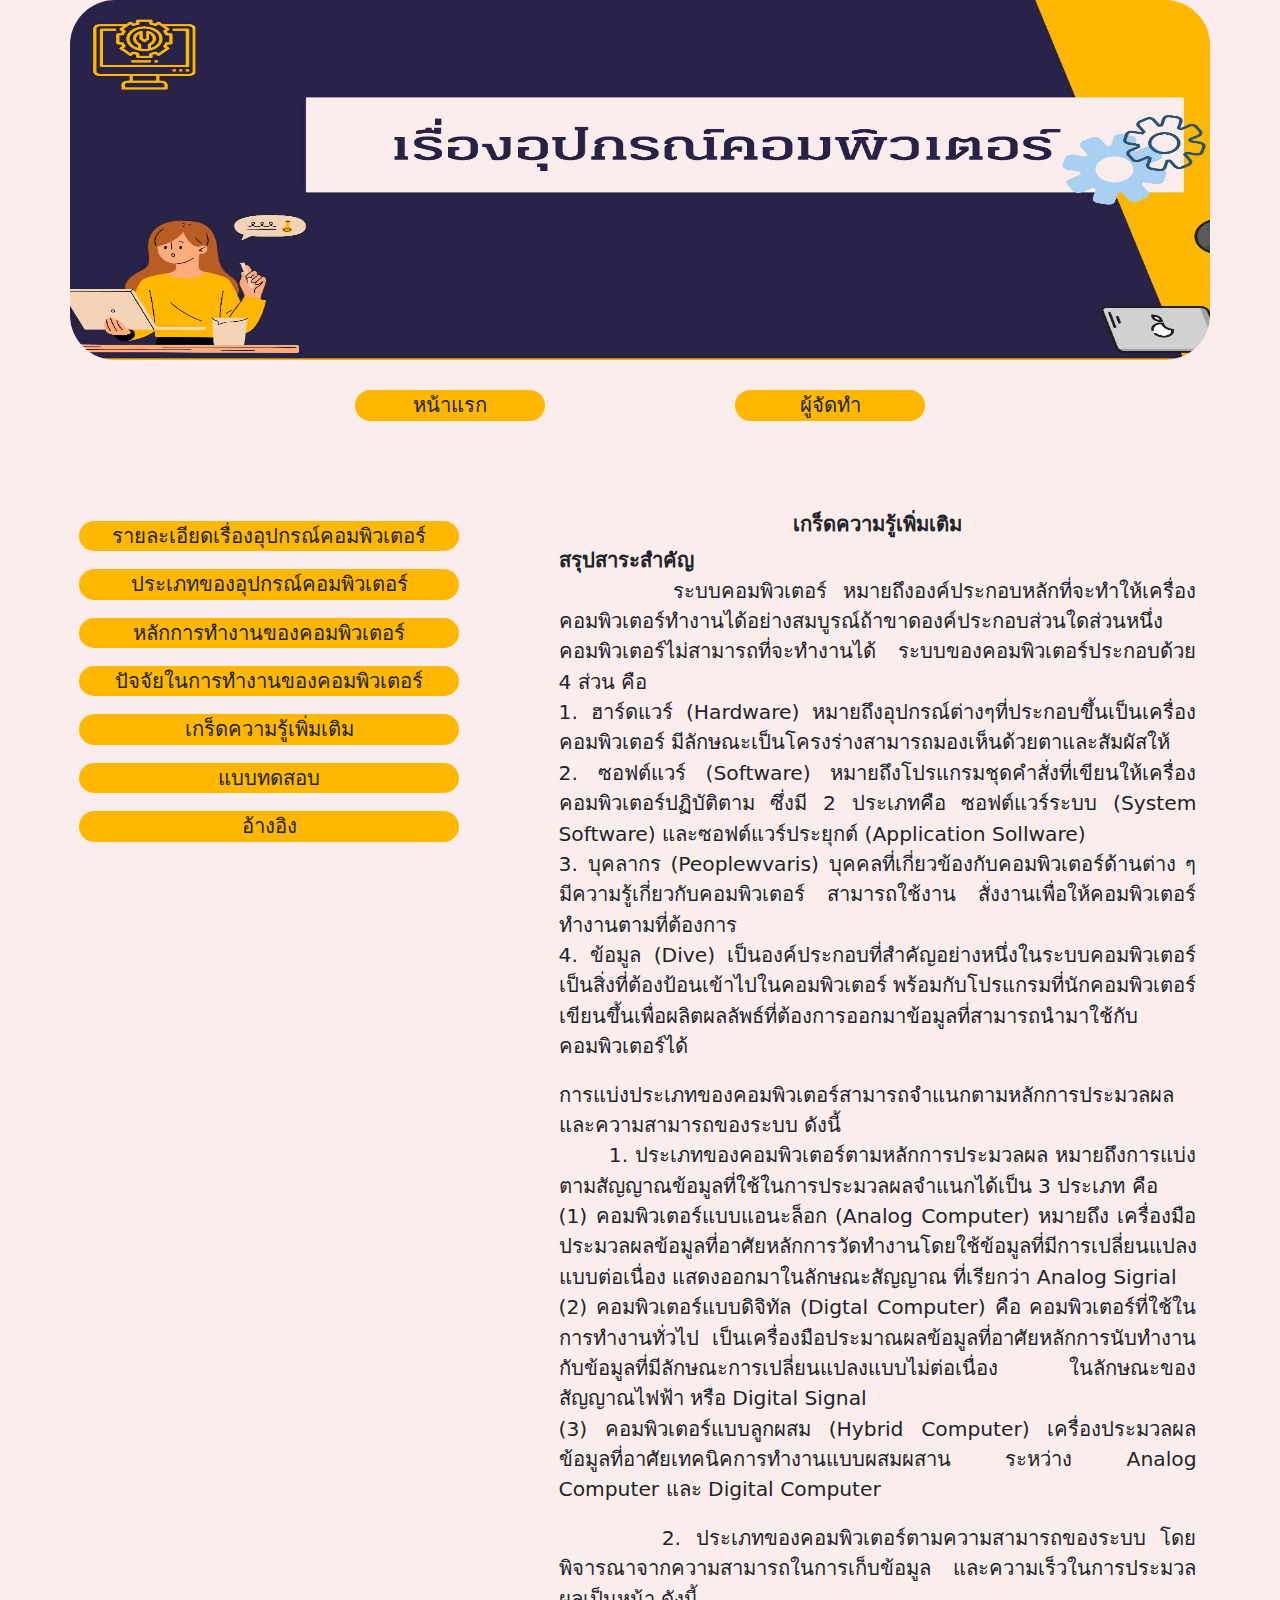
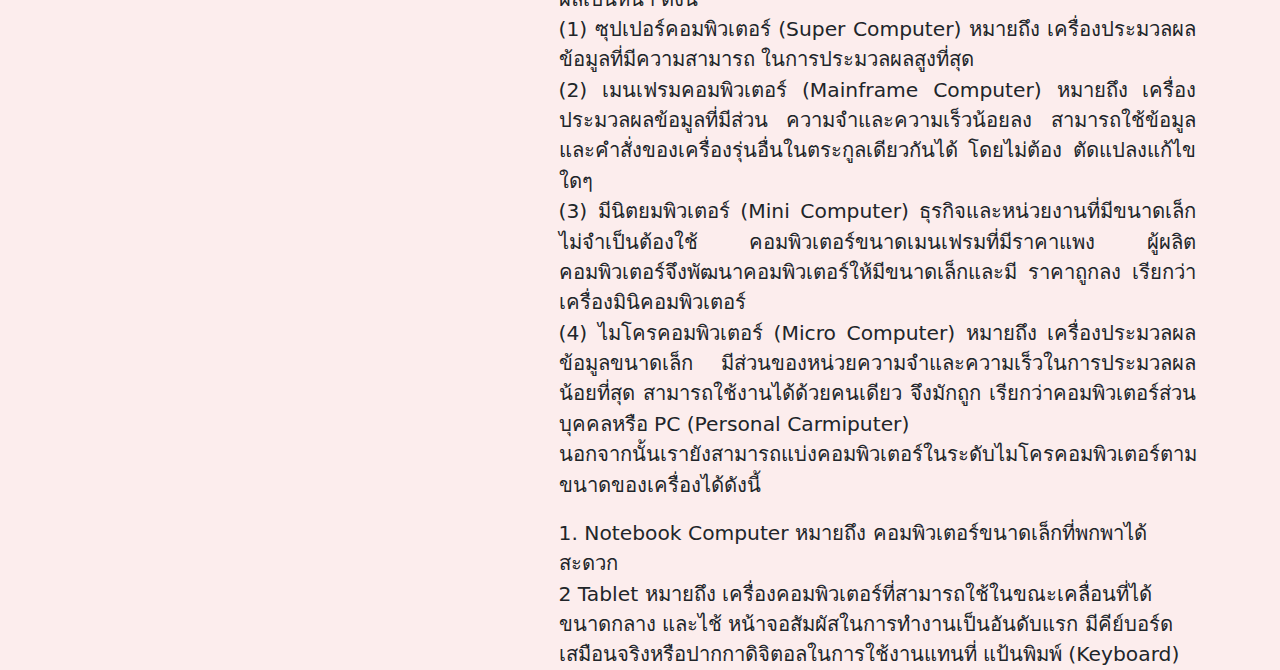
<file: knowledge.html>
<!DOCTYPE html>
<html lang="en">

<head>
    <meta charset="UTF-8">
    <meta http-equiv="X-UA-Compatible" content="IE=edge">
    <meta name="viewport" content="width=device-width, initial-scale=1.0">
    <title>computer equipment website</title>
    <link href="https://cdn.jsdelivr.net/npm/bootstrap@5.2.3/dist/css/bootstrap.min.css" rel="stylesheet">
    <script src="https://cdn.jsdelivr.net/npm/bootstrap@5.2.3/dist/js/bootstrap.bundle.min.js"></script>
    <link rel="stylesheet" href="template.css">
    <script src="scrolling.js"></script>
</head>

<body>
    <div class="container-sm">
        <div class="row">
            <div class="col-12 text-center logo"></div>
        </div>
        <div class="row">
            <div class="col-12 text-center" id="banner"></div>
        </div><br>
        <div class="row">
            <div class="col-3"></div>
            <div class="col-2 menu text-center" onclick="location.href='index.html'">หน้าแรก</div>
            <div class="col-2"></div>
            <div class="col-2 menu text-center" onclick="location.href='organizer.html'">ผู้จัดทำ</div>
            <div class="col-3"></div>
        </div><br><br><br>
        <div class="row">
            <div class="col-4 text-center " id="menu">
                <div class="row row-cols-1">
                    <div class="col menu semi" onclick="location.href='index.html'">รายละเอียดเรื่องอุปกรณ์คอมพิวเตอร์</div>
                    <div class="col menu semi" onclick="location.href='typcom.html'">ประเภทของอุปกรณ์คอมพิวเตอร์</div>
                    <div class="col menu semi" onclick="location.href='principlecom.html'">หลักการทำงานของคอมพิวเตอร์</div>
                    <div class="col menu semi" onclick="location.href='factorcom.html'">ปัจจัยในการทำงานของคอมพิวเตอร์</div>
                    <div class="col menu semi" onclick="location.href='knowledge.html'">เกร็ดความรู้เพิ่มเติม</div>
                    <div class="col menu semi" onclick="location.href='test.html'">แบบทดสอบ</div>
                    <div class="col menu semi" onclick="location.href='refer.html'">อ้างอิง</div>
                </div>
            </div>
            <div class="col-1"></div>
            <div class="col-7" id="content">
                <div class="col content">
                     <h1><b><center>เกร็ดความรู้เพิ่มเติม</center></b></h1>
                      <b>สรุปสาระสำคัญ</b><br>
                      <p style="text-align: justify">&nbsp;&nbsp;&nbsp;&nbsp;&nbsp;&nbsp; ระบบคอมพิวเตอร์ หมายถึงองค์ประกอบหลักที่จะทำให้เครื่องคอมพิวเตอร์ทำงานได้อย่างสมบูรณ์ถ้าขาดองค์ประกอบส่วนใดส่วนหนึ่งคอมพิวเตอร์ไม่สามารถที่จะทำงานได้ ระบบของคอมพิวเตอร์ประกอบด้วย 4 ส่วน คือ <br>
                    1. ฮาร์ดแวร์ (Hardware) หมายถึงอุปกรณ์ต่างๆที่ประกอบขึ้นเป็นเครื่องคอมพิวเตอร์ มีลักษณะเป็นโครงร่างสามารถมองเห็นด้วยตาและสัมผัสให้<br> 
                    2. ซอฟต์แวร์ (Software) หมายถึงโปรแกรมชุดคำสั่งที่เขียนให้เครื่องคอมพิวเตอร์ปฏิบัติตาม ซึ่งมี 2 ประเภทคือ ซอฟต์แวร์ระบบ (System Software) และซอฟต์แวร์ประยุกต์ (Application Sollware) <br>
                    3. บุคลากร (Peoplewvaris) บุคคลที่เกี่ยวข้องกับคอมพิวเตอร์ด้านต่าง ๆ มีความรู้เกี่ยวกับคอมพิวเตอร์ สามารถใช้งาน สั่งงานเพื่อให้คอมพิวเตอร์ทำงานตามที่ต้องการ <br>
                    4. ข้อมูล (Dive) เป็นองค์ประกอบที่สำคัญอย่างหนึ่งในระบบคอมพิวเตอร์ เป็นสิ่งที่ต้องป้อนเข้าไปในคอมพิวเตอร์ พร้อมกับโปรแกรมที่นักคอมพิวเตอร์เขียนขึ้นเพื่อผลิตผลลัพธ์ที่ต้องการออกมาข้อมูลที่สามารถนำมาใช้กับคอมพิวเตอร์ได้<br></p>
                    การแบ่งประเภทของคอมพิวเตอร์สามารถจำแนกตามหลักการประมวลผลและความสามารถของระบบ ดังนี้ <br>
                    <p style="text-align: justify">&nbsp;&nbsp;&nbsp;&nbsp;&nbsp;&nbsp;  1. ประเภทของคอมพิวเตอร์ตามหลักการประมวลผล หมายถึงการแบ่งตามสัญญาณข้อมูลที่ใช้ในการประมวลผลจำแนกได้เป็น 3 ประเภท คือ <br>
                    (1) คอมพิวเตอร์แบบแอนะล็อก (Analog Computer) หมายถึง เครื่องมือประมวลผลข้อมูลที่อาศัยหลักการวัดทำงานโดยใช้ข้อมูลที่มีการเปลี่ยนแปลงแบบต่อเนื่อง แสดงออกมาในลักษณะสัญญาณ ที่เรียกว่า Analog Sigrial<br>
                    (2) คอมพิวเตอร์แบบดิจิทัล (Digtal Computer) คือ คอมพิวเตอร์ที่ใช้ในการทำงานทั่วไป เป็นเครื่องมือประมาณผลข้อมูลที่อาศัยหลักการนับทำงานกับข้อมูลที่มีลักษณะการเปลี่ยนแปลงแบบไม่ต่อเนื่อง ในลักษณะของสัญญาณไฟฟ้า หรือ Digital Signal <br>
                    (3) คอมพิวเตอร์แบบลูกผสม (Hybrid Computer) เครื่องประมวลผลข้อมูลที่อาศัยเทคนิคการทำงานแบบผสมผสาน ระหว่าง Analog Computer และ Digital Computer <br></p>
                    <p style="text-align: justify">&nbsp;&nbsp;&nbsp;&nbsp;&nbsp;&nbsp; 2. ประเภทของคอมพิวเตอร์ตามความสามารถของระบบ โดยพิจารณาจากความสามารถในการเก็บข้อมูล และความเร็วในการประมวลผลเป็นหน้า ดังนี้ <br>
                    (1) ซุปเปอร์คอมพิวเตอร์ (Super Computer) หมายถึง เครื่องประมวลผลข้อมูลที่มีความสามารถ ในการประมวลผลสูงที่สุด <br>
                    (2) เมนเฟรมคอมพิวเตอร์ (Mainframe Computer) หมายถึง เครื่องประมวลผลข้อมูลที่มีส่วน ความจำและความเร็วน้อยลง สามารถใช้ข้อมูลและคำสั่งของเครื่องรุ่นอื่นในตระกูลเดียวกันได้ โดยไม่ต้อง ตัดแปลงแก้ไขใดๆ<br>
                    (3) มีนิตยมพิวเตอร์ (Mini Computer) ธุรกิจและหน่วยงานที่มีขนาดเล็กไม่จำเป็นต้องใช้ คอมพิวเตอร์ขนาดเมนเฟรมที่มีราคาแพง ผู้ผลิตคอมพิวเตอร์จึงพัฒนาคอมพิวเตอร์ให้มีขนาดเล็กและมี ราคาถูกลง เรียกว่าเครื่องมินิคอมพิวเตอร์ <br>
                    (4) ไมโครคอมพิวเตอร์ (Micro Computer) หมายถึง เครื่องประมวลผลข้อมูลขนาดเล็ก มีส่วนของหน่วยความจำและความเร็วในการประมวลผลน้อยที่สุด สามารถใช้งานได้ด้วยคนเดียว จึงมักถูก เรียกว่าคอมพิวเตอร์ส่วนบุคคลหรือ PC (Personal Carmiputer) <br>
                    นอกจากนั้นเรายังสามารถแบ่งคอมพิวเตอร์ในระดับไมโครคอมพิวเตอร์ตามขนาดของเครื่องได้ดังนี้ <br></p>
                    1. Notebook Computer หมายถึง คอมพิวเตอร์ขนาดเล็กที่พกพาได้สะดวก <br>
                    2 Tablet หมายถึง เครื่องคอมพิวเตอร์ที่สามารถใช้ในขณะเคลื่อนที่ได้ ขนาดกลาง และไช้ หน้าจอสัมผัสในการทำงานเป็นอันดับแรก มีคีย์บอร์ดเสมือนจริงหรือปากกาดิจิตอลในการใช้งานแทนที่ แป้นพิมพ์ (Keyboard)
                </div>
            </div>
        </div>
    </div>
    </div>
</body>

</html>
</file>
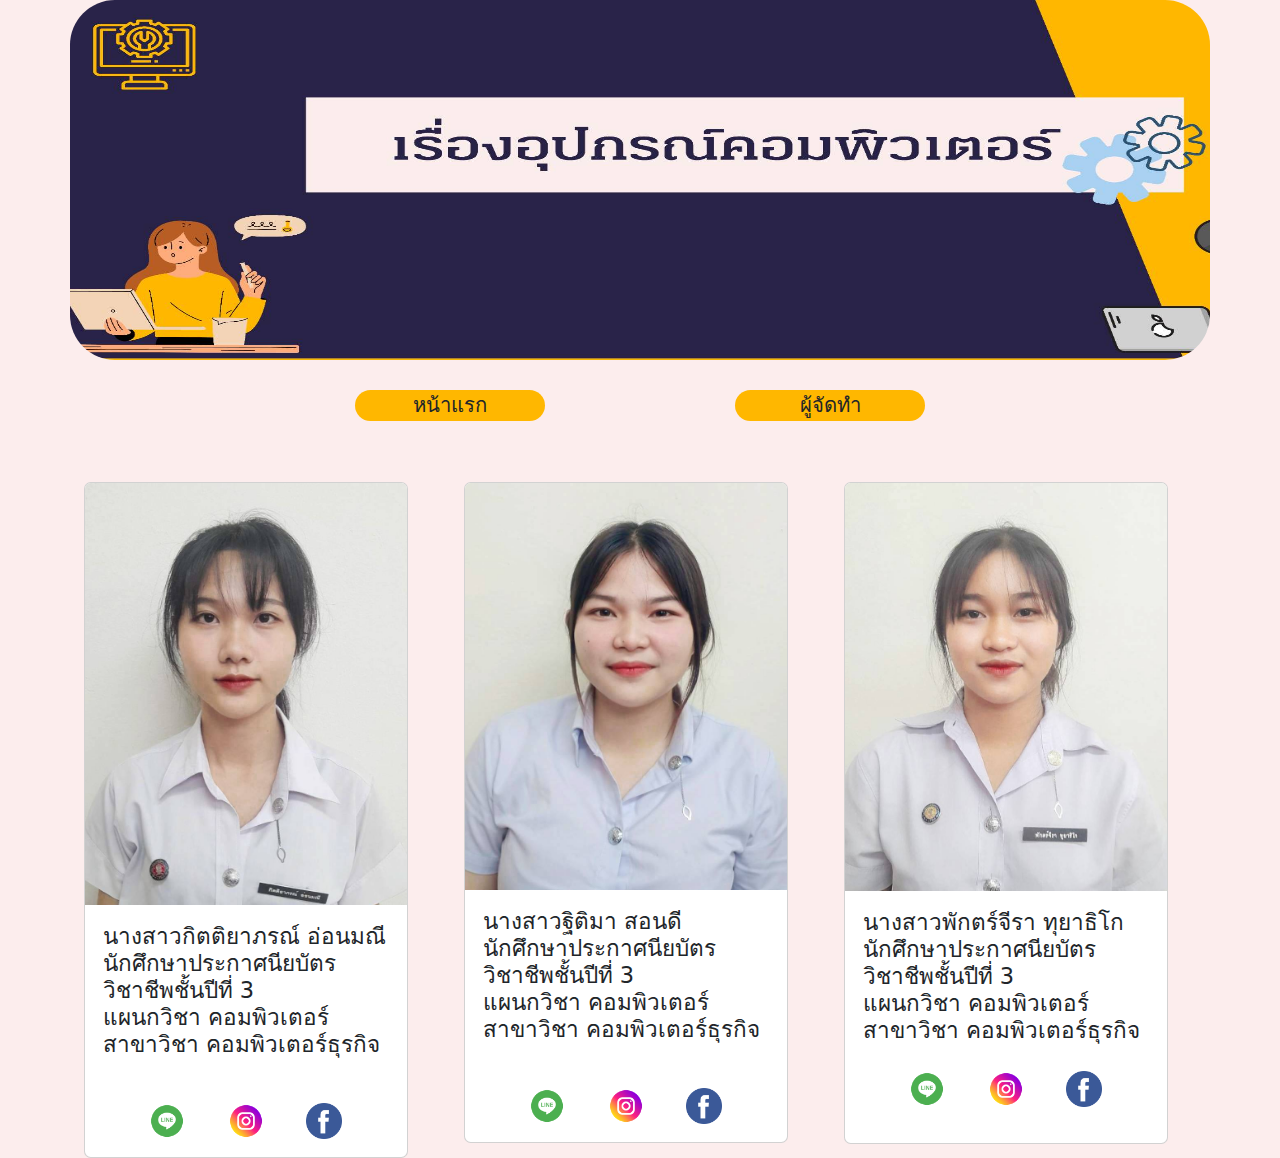
<file: organizer.html>
<!DOCTYPE html>
<html lang="en">

<head>
    <meta charset="UTF-8">
    <meta http-equiv="X-UA-Compatible" content="IE=edge">
    <meta name="viewport" content="width=device-width, initial-scale=1.0">
    <title>เว็บไซต์อุปกรณ์คอมพิวเตอร์</title>
    <link href="https://cdn.jsdelivr.net/npm/bootstrap@5.2.3/dist/css/bootstrap.min.css" rel="stylesheet">
    <script src="https://cdn.jsdelivr.net/npm/bootstrap@5.2.3/dist/js/bootstrap.bundle.min.js"></script>
    <link rel="stylesheet" href="template.css">
    <script src="scrolling.js"></script>
</head>

<body>
    <div class="container-sm">
        <div class="row">
            <div class="col-12 text-center logo"></div>
        </div>
        <div class="row">
            <div class="col-12 text-center" id="banner"></div>
        </div> <br>
        <div class="row">
            <div class="col-3"></div>
            <div class="col-2 menu text-center" onclick="location.href='index.html'">หน้าแรก</div>
            <div class="col-2"></div>
            <div class="col-2 menu text-center" onclick="location.href='#'">ผู้จัดทำ</div>
            <div class="col-3"></div>
        </div> <br><br>
        <div class="row">
            <div class="col-4">
                <div class="card" style="width: 18rem;">
                    <img src="mint2.jpg" class="card-img-top" alt="">
                    <div class="card-body">
                        <h5 class="card-title">นางสาวกิตติยาภรณ์ อ่อนมณี <br>
                            นักศึกษาประกาศนียบัตรวิชาชีพชั้นปีที่ 3<br>
                            แผนกวิชา คอมพิวเตอร์ <br>
                            สาขาวิชา คอมพิวเตอร์ธุรกิจ</h5>
                    </div>
                    <div class="card-body text-center">
                        <img src="line.png" alt="" onclick="location.href='https://l.facebook.com/l.php?u=https%3A%2F%2Fline.me%2Fti%2Fp%2FtDksb_Ex-3%3Ffbclid%3DIwAR3eL1c7uATzO9pu7psFVujZyI25oCUJ0KY1CaE8Tl26fBwuNVjWiKcj9IU&h=AT1zwSmcdZHglZAUIridQRZoWwoEEPZXrmiR_IrjnbA-Qn5VGDq6Nsq2TX2MIgmwD-DfWk8hglo7-6qqg8i_s4ziWaUm4bQT3_H6JZqJCHII4yM3yoqLyj_ZddI7jin-xmbY'">
                        <img src="instagram.png" alt="" onclick="location.href='https://l.facebook.com/l.php?u=https%3A%2F%2Finstagram.com%2Fariesm1nt.eb%3Figshid%3DNDk5N2NlZjQ%253D%26fbclid%3DIwAR1viiawb9Ez4LPOTnNFdu3QW-qxrW5FWQmmB44RYw4CAHh6_bn77w9eKg8&h=AT1zwSmcdZHglZAUIridQRZoWwoEEPZXrmiR_IrjnbA-Qn5VGDq6Nsq2TX2MIgmwD-DfWk8hglo7-6qqg8i_s4ziWaUm4bQT3_H6JZqJCHII4yM3yoqLyj_ZddI7jin-xmbY'">
                        <img src="facebook (2).png" alt="" onclick="location.href='https://www.facebook.com/profile.php?id=100024697985088'">
                    </div>
                </div>
            </div>
            <div class="col-4">
                <div class="card" style="width: 18rem;">
                    <img src="pan2.jpg" class="card-img-top" alt="">
                    <div class="card-body">
                        <h5 class="card-title">นางสาวฐิติมา สอนดี <br>
                            นักศึกษาประกาศนียบัตรวิชาชีพชั้นปีที่ 3 <br>
                            แผนกวิชา คอมพิวเตอร์ <br>
                            สาขาวิชา คอมพิวเตอร์ธุรกิจ <br></h5>
                    </div>
                    <div class="card-body text-center">
                        <img src="line.png" alt="" onclick="location.href='https://l.facebook.com/l.php?u=https%3A%2F%2Fline.me%2Fti%2Fp%2FrlLGEeN5hK%3Ffbclid%3DIwAR33PpR4SlYwj-oYyeij7hhqVTawX_QkdZoc4sCA3UyOPw9YeqG6v-cQoHI&h=AT1zwSmcdZHglZAUIridQRZoWwoEEPZXrmiR_IrjnbA-Qn5VGDq6Nsq2TX2MIgmwD-DfWk8hglo7-6qqg8i_s4ziWaUm4bQT3_H6JZqJCHII4yM3yoqLyj_ZddI7jin-xmbY'">
                        <img src="instagram.png" alt="" onclick="location.href='https://l.facebook.com/l.php?u=https%3A%2F%2Finstagram.com%2Ftitima0543%3Figshid%3DOGQ2MjdiOTE%253D%26fbclid%3DIwAR32Uoagyu6EkX4GKUsvhWval-cpU5eVRkKG97z9IA3tjvSHZfeEHkBBEFo&h=AT1zwSmcdZHglZAUIridQRZoWwoEEPZXrmiR_IrjnbA-Qn5VGDq6Nsq2TX2MIgmwD-DfWk8hglo7-6qqg8i_s4ziWaUm4bQT3_H6JZqJCHII4yM3yoqLyj_ZddI7jin-xmbY'">
                        <img src="facebook (2).png" alt="" onclick="location.href='https://www.facebook.com/profile.php?id=100026526711938'">
                    </div>
                </div>
            </div>
            <div class="col-4">
                <div class="card" style="width: 18rem;">
                    <img src="eye2.jpg" class="card-img-top" alt="">
                    <div class="card-body">
                        <h5 class="card-title">นางสาวพักตร์จีรา ทุยาธิโก <br>
                            นักศึกษาประกาศนียบัตรวิชาชีพชั้นปีที่ 3 <br> 
                            แผนกวิชา คอมพิวเตอร์ <br>
                            สาขาวิชา คอมพิวเตอร์ธุรกิจ <br></h5>
                        <div class="card-body text-center">
                            <img src="line.png" alt="" onclick="location.href='https://l.facebook.com/l.php?u=https%3A%2F%2Fline.me%2Fti%2Fp%2FzQB4dbffKp%3Ffbclid%3DIwAR1Fkbav7pSgAT2kVCO1p9TVhZDWnOhJy9ZvW6lXukq5jh_1pDPXG1e4roM&h=AT1zwSmcdZHglZAUIridQRZoWwoEEPZXrmiR_IrjnbA-Qn5VGDq6Nsq2TX2MIgmwD-DfWk8hglo7-6qqg8i_s4ziWaUm4bQT3_H6JZqJCHII4yM3yoqLyj_ZddI7jin-xmbY'">
                            <img src="instagram.png" alt="" onclick="location.href='https://l.facebook.com/l.php?u=https%3A%2F%2Finstagram.com%2Feye_pakjira_%3Figshid%3DOGQ2MjdiOTE%253D%26fbclid%3DIwAR1cxhdVQsoCqqd0xk10HFm2VKduG9USt3FTVaFJkZuaTgavAjpk-CeOgSY&h=AT1zwSmcdZHglZAUIridQRZoWwoEEPZXrmiR_IrjnbA-Qn5VGDq6Nsq2TX2MIgmwD-DfWk8hglo7-6qqg8i_s4ziWaUm4bQT3_H6JZqJCHII4yM3yoqLyj_ZddI7jin-xmbY'">
                            <img src="facebook (2).png" alt="" onclick="location.href='https://www.facebook.com/profile.php?id=100028072695463'">
                        </div>
                    </div>
                </div>
            </div>


        </div>
    </div>
</body>

</html>
</file>
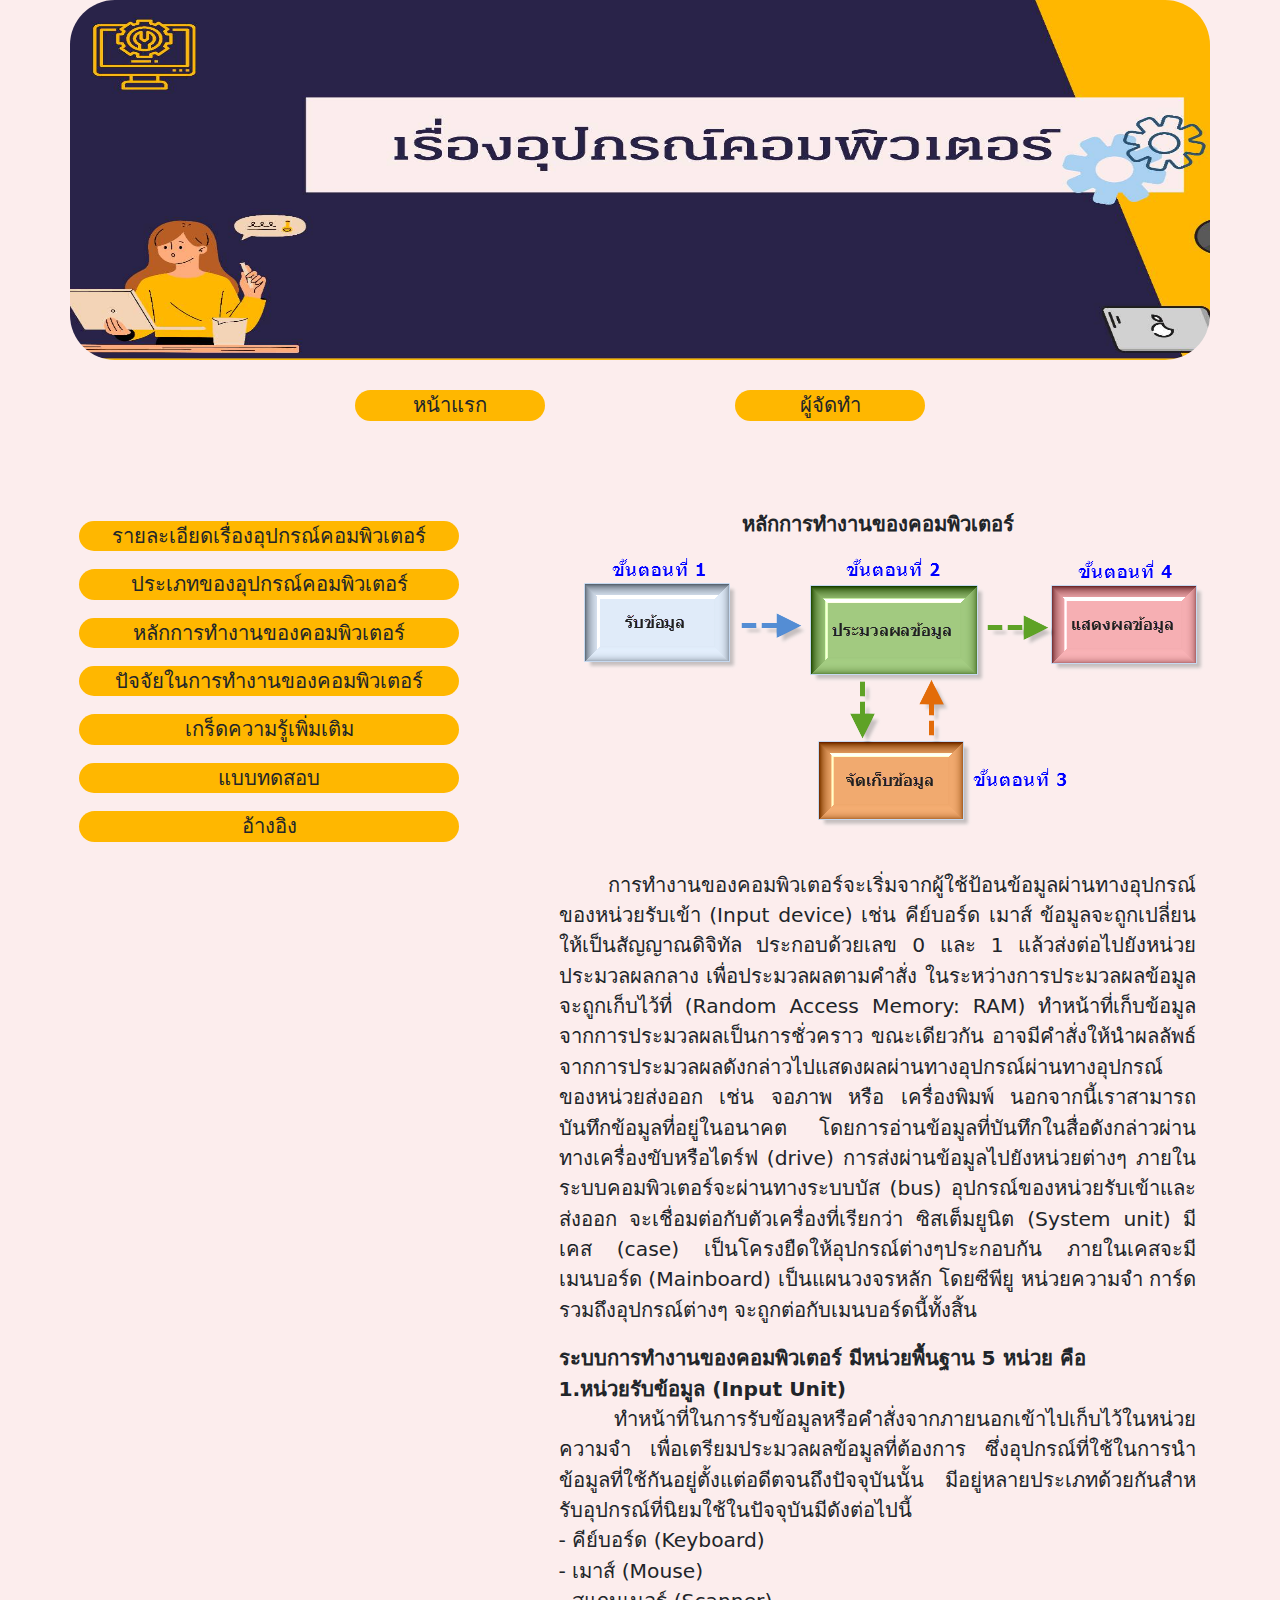
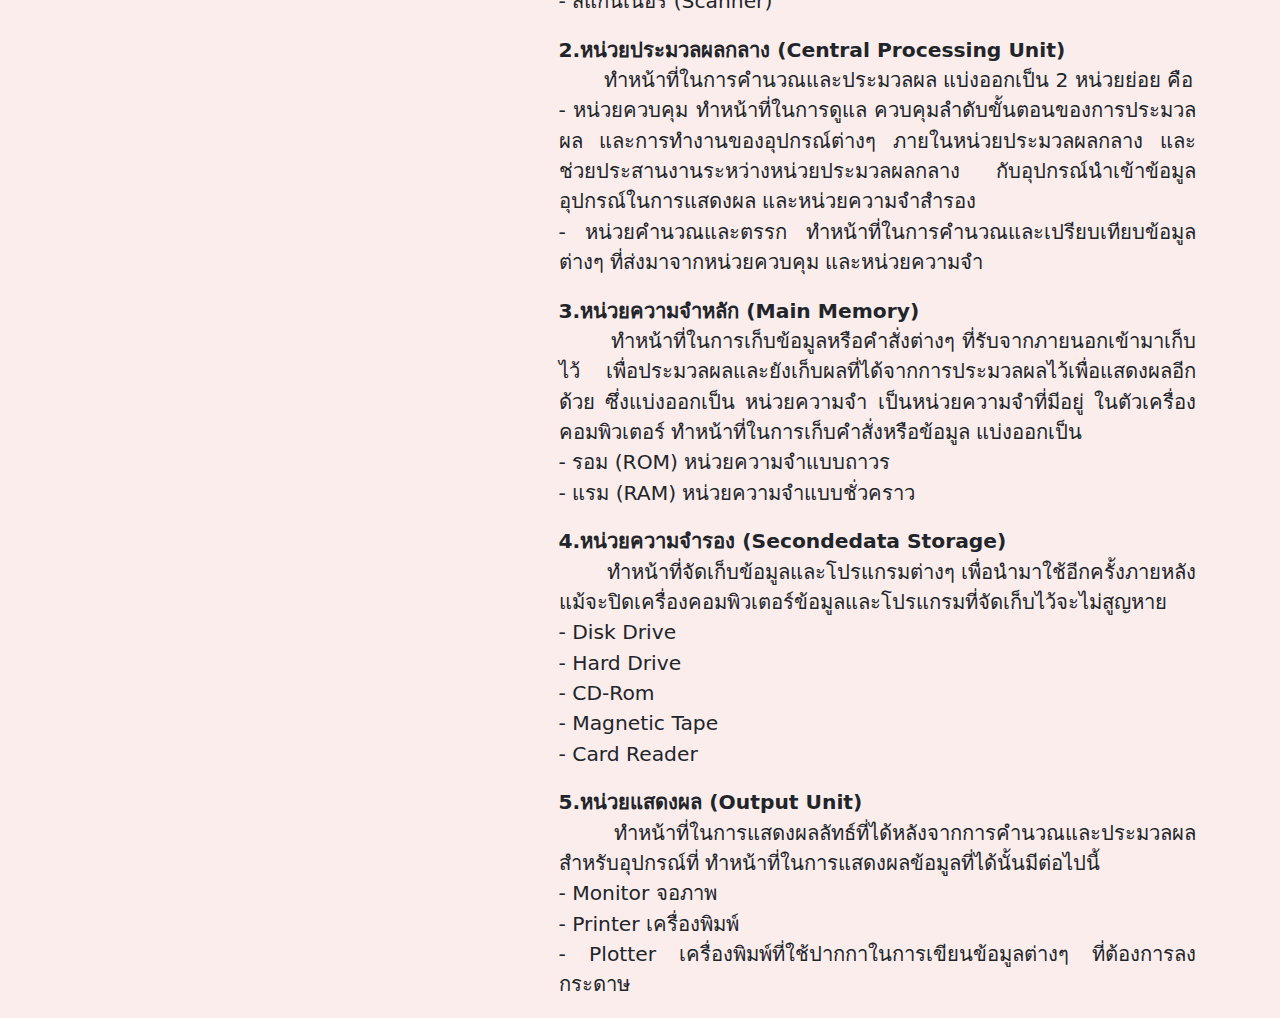
<file: principlecom.html>
<!DOCTYPE html>
<html lang="en">

<head>
    <meta charset="UTF-8">
    <meta http-equiv="X-UA-Compatible" content="IE=edge">
    <meta name="viewport" content="width=device-width, initial-scale=1.0">
    <title>computer equipment website</title>
    <link href="https://cdn.jsdelivr.net/npm/bootstrap@5.2.3/dist/css/bootstrap.min.css" rel="stylesheet">
    <script src="https://cdn.jsdelivr.net/npm/bootstrap@5.2.3/dist/js/bootstrap.bundle.min.js"></script>
    <link rel="stylesheet" href="template.css">
    <script src="scrolling.js"></script>
</head>

<body>
    <div class="container-sm">
        <div class="row">
            <div class="col-12 text-center logo"></div>
        </div>
        <div class="row">
            <div class="col-12 text-center" id="banner"></div>
        </div><br>
        <div class="row">
            <div class="col-3"></div>
            <div class="col-2 menu text-center" onclick="location.href='index.html'">หน้าแรก</div>
            <div class="col-2"></div>
            <div class="col-2 menu text-center" onclick="location.href='organizer.html'">ผู้จัดทำ</div>
            <div class="col-3"></div>
        </div><br><br><br>
        <div class="row">
            <div class="col-4 text-center " id="menu">
                <div class="row row-cols-1">
                    <div class="col menu semi" onclick="location.href='index.html'">รายละเอียดเรื่องอุปกรณ์คอมพิวเตอร์</div>
                    <div class="col menu semi" onclick="location.href='typcom.html'">ประเภทของอุปกรณ์คอมพิวเตอร์</div>
                    <div class="col menu semi" onclick="location.href='principlecom.html'">หลักการทำงานของคอมพิวเตอร์</div>
                    <div class="col menu semi" onclick="location.href='factorcom.html'">ปัจจัยในการทำงานของคอมพิวเตอร์</div>
                    <div class="col menu semi" onclick="location.href='knowledge.html'">เกร็ดความรู้เพิ่มเติม</div>
                    <div class="col menu semi" onclick="location.href='test.html'">แบบทดสอบ</div>
                    <div class="col menu semi" onclick="location.href='refer.html'">อ้างอิง</div>
                </div>
            </div>
            <div class="col-1"></div>
            <div class="col-7" id="content">
                <div class="col content">
                     <h1><b><center> หลักการทำงานของคอมพิวเตอร์</center></b></h1>
                     <center><img src="หลักการทำงาน.png"> </center><br>
                     <p style="text-align: justify">&nbsp;&nbsp;&nbsp;&nbsp;&nbsp;&nbsp; การทำงานของคอมพิวเตอร์จะเริ่มจากผู้ใช้ป้อนข้อมูลผ่านทางอุปกรณ์ของหน่วยรับเข้า  (Input  device)  เช่น  คีย์บอร์ด  เมาส์  ข้อมูลจะถูกเปลี่ยนให้เป็นสัญญาณดิจิทัล  
                     ประกอบด้วยเลข  0  และ  1  แล้วส่งต่อไปยังหน่วยประมวลผลกลาง  เพื่อประมวลผลตามคำสั่ง  ในระหว่างการประมวลผลข้อมูลจะถูกเก็บไว้ที่  (Random  Access  Memory:  RAM)  
                     ทำหน้าที่เก็บข้อมูลจากการประมวลผลเป็นการชั่วคราว  ขณะเดียวกัน  อาจมีคำสั่งให้นำผลลัพธ์จากการประมวลผลดังกล่าวไปแสดงผลผ่านทางอุปกรณ์ผ่านทางอุปกรณ์ของหน่วยส่งออก  เช่น จอภาพ  หรือ  เครื่องพิมพ์  
                     นอกจากนี้เราสามารถบันทึกข้อมูลที่อยู่ในอนาคต  โดยการอ่านข้อมูลที่บันทึกในสื่อดังกล่าวผ่านทางเครื่องขับหรือไดร์ฟ  (drive)  การส่งผ่านข้อมูลไปยังหน่วยต่างๆ  ภายในระบบคอมพิวเตอร์จะผ่านทางระบบบัส  (bus)  
                     อุปกรณ์ของหน่วยรับเข้าและส่งออก  จะเชื่อมต่อกับตัวเครื่องที่เรียกว่า ซิสเต็มยูนิต  (System  unit)  มี  เคส  (case)  เป็นโครงยืดให้อุปกรณ์ต่างๆประกอบกัน  ภายในเคสจะมีเมนบอร์ด  (Mainboard)  เป็นแผนวงจรหลัก  โดยซีพียู  หน่วยความจำ  การ์ด  รวมถึงอุปกรณ์ต่างๆ  จะถูกต่อกับเมนบอร์ดนี้ทั้งสิ้น <br></p>
                     <b>ระบบการทํางานของคอมพิวเตอร์  มีหน่วยพื้นฐาน 5 หน่วย  คือ </b><br>
                     <b> 1.หน่วยรับข้อมูล  (Input Unit) </b> <br>
                     <p style="text-align: justify">&nbsp;&nbsp;&nbsp;&nbsp;&nbsp;&nbsp; ทําหน้าที่ในการรับข้อมูลหรือคําสั่งจากภายนอกเข้าไปเก็บไว้ในหน่วยความจํา เพื่อเตรียมประมวลผลข้อมูลที่ต้องการ  ซึ่งอุปกรณ์ที่ใช้ในการนําข้อมูลที่ใช้กันอยู่ตั้งแต่อดีตจนถึงปัจจุบันนั้น มีอยู่หลายประเภทด้วยกันสําหรับอุปกรณ์ที่นิยมใช้ในปัจจุบันมีดังต่อไปนี้ <br>  
                     -  คีย์บอร์ด  (Keyboard)<br>  
                     -  เมาส์  (Mouse) <br>
                     -  สแกนเนอร์ (Scanner) <br></p>
                     <b> 2.หน่วยประมวลผลกลาง (Central Processing Unit)</b> <br>
                     <p style="text-align: justify">&nbsp;&nbsp;&nbsp;&nbsp;&nbsp;&nbsp; ทําหน้าที่ในการคํานวณและประมวลผล  แบ่งออกเป็น  2  หน่วยย่อย  คือ <br>  
                    -  หน่วยควบคุม  ทําหน้าที่ในการดูแล  ควบคุมลําดับขั้นตอนของการประมวลผล  และการทํางานของอุปกรณ์ต่างๆ  ภายในหน่วยประมวลผลกลาง  และช่วยประสานงานระหว่างหน่วยประมวลผลกลาง  กับอุปกรณ์นําเข้าข้อมูล  อุปกรณ์ในการแสดงผล  และหน่วยความจําสํารอง <br> 
                    -  หน่วยคํานวณและตรรก  ทําหน้าที่ในการคํานวณและเปรียบเทียบข้อมูลต่างๆ  ที่ส่งมาจากหน่วยควบคุม  และหน่วยความจํา <br></p>
                    <b>3.หน่วยความจําหลัก (Main Memory)</b><br>
                    <p style="text-align: justify">&nbsp;&nbsp;&nbsp;&nbsp;&nbsp;&nbsp; ทําหน้าที่ในการเก็บข้อมูลหรือคําสั่งต่างๆ  ที่รับจากภายนอกเข้ามาเก็บไว้  เพื่อประมวลผลและยังเก็บผลที่ได้จากการประมวลผลไว้เพื่อแสดงผลอีกด้วย  ซึ่งแบ่งออกเป็น  
                    หน่วยความจํา  เป็นหน่วยความจําที่มีอยู่  ในตัวเครื่องคอมพิวเตอร์  ทําหน้าที่ในการเก็บคําสั่งหรือข้อมูล  แบ่งออกเป็น <br>  
                    -  รอม (ROM)  หน่วยความจําแบบถาวร  <br>
                    -  แรม (RAM)  หน่วยความจําแบบชั่วคราว <br></p>
                    <b>4.หน่วยความจํารอง (Secondedata Storage)</b><br>
                    <p style="text-align: justify">&nbsp;&nbsp;&nbsp;&nbsp;&nbsp;&nbsp; ทำหน้าที่จัดเก็บข้อมูลและโปรแกรมต่างๆ  เพื่อนำมาใช้อีกครั้งภายหลัง  แม้จะปิดเครื่องคอมพิวเตอร์ข้อมูลและโปรแกรมที่จัดเก็บไว้จะไม่สูญหาย <br>
                    -  Disk  Drive  <br>
                    -  Hard  Drive  <br>
                    -  CD-Rom  <br>
                    -  Magnetic  Tape <br> 
                    -  Card  Reader  <br></p>
                    <b>5.หน่วยแสดงผล (Output  Unit)</b><br>
                    <p style="text-align: justify">&nbsp;&nbsp;&nbsp;&nbsp;&nbsp;&nbsp; ทําหน้าที่ในการแสดงผลลัทธ์ที่ได้หลังจากการคํานวณและประมวลผล  สําหรับอุปกรณ์ที่  ทําหน้าที่ในการแสดงผลข้อมูลที่ได้นั้นมีต่อไปนี้ <br>  
                    -  Monitor  จอภาพ  <br>
                    -  Printer  เครื่องพิมพ์  <br>
                    -  Plotter  เครื่องพิมพ์ที่ใช้ปากกาในการเขียนข้อมูลต่างๆ  ที่ต้องการลงกระดาษ <br></p>
                </div>
            </div>
        </div>
    </div>
    </div>
</body>

</html>
</file>
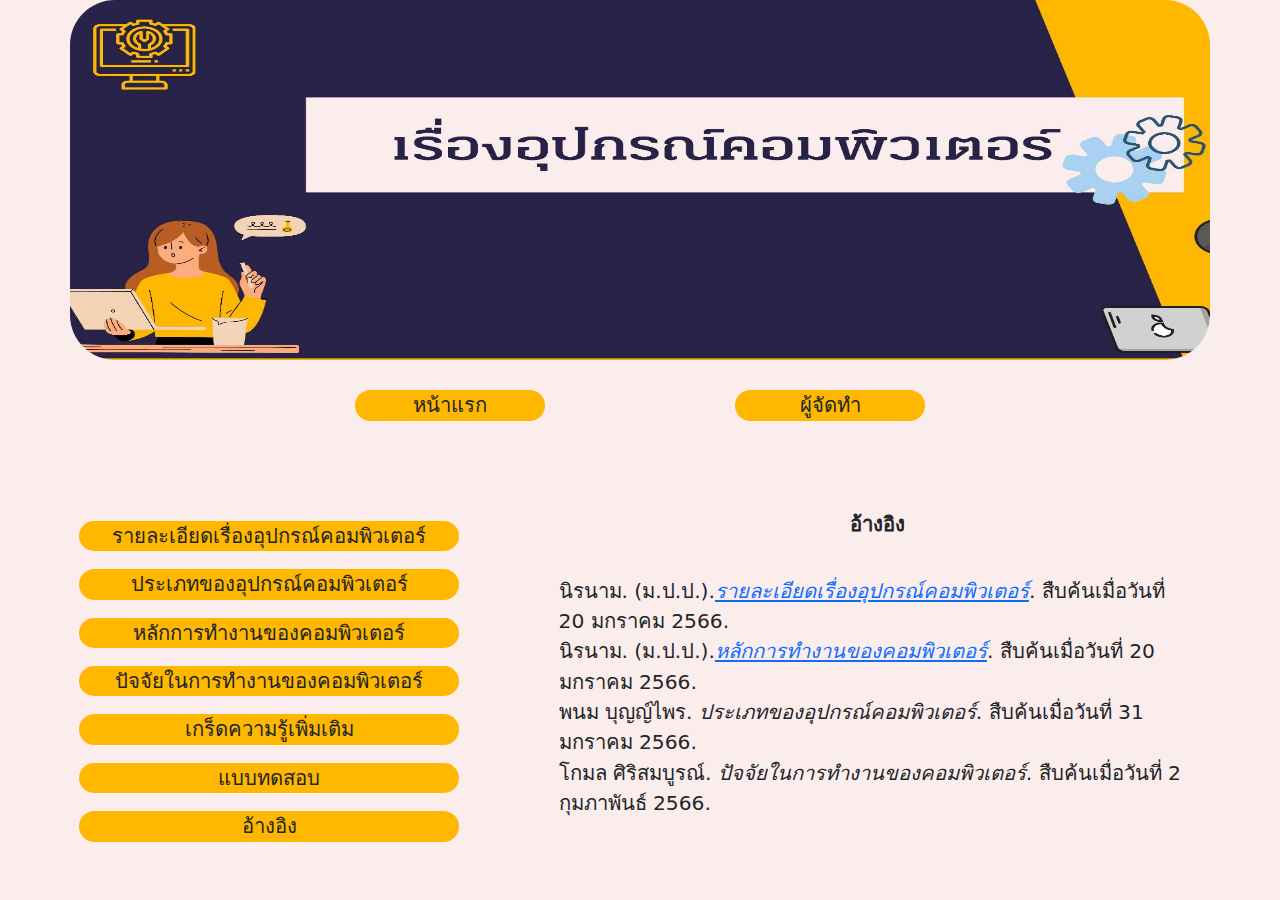
<file: refer.html>
<!DOCTYPE html>
<html lang="en">

<head>
    <meta charset="UTF-8">
    <meta http-equiv="X-UA-Compatible" content="IE=edge">
    <meta name="viewport" content="width=device-width, initial-scale=1.0">
    <title>computer equipment website</title>
    <link href="https://cdn.jsdelivr.net/npm/bootstrap@5.2.3/dist/css/bootstrap.min.css" rel="stylesheet">
    <script src="https://cdn.jsdelivr.net/npm/bootstrap@5.2.3/dist/js/bootstrap.bundle.min.js"></script>
    <link rel="stylesheet" href="template.css">
    <script src="scrolling.js"></script>
</head>

<body>
    <div class="container-sm">
        <div class="row">
            <div class="col-12 text-center logo"></div>
        </div>
        <div class="row">
            <div class="col-12 text-center" id="banner"></div>
        </div><br>
        <div class="row">
            <div class="col-3"></div>
            <div class="col-2 menu text-center" onclick="location.href='index.html'">หน้าแรก</div>
            <div class="col-2"></div>
            <div class="col-2 menu text-center" onclick="location.href='organizer.html'">ผู้จัดทำ</div>
            <div class="col-3"></div>
        </div><br><br><br>
        <div class="row">
            <div class="col-4 text-center " id="menu">
                <div class="row row-cols-1">
                    <div class="col menu semi" onclick="location.href='index.html'">รายละเอียดเรื่องอุปกรณ์คอมพิวเตอร์</div>
                    <div class="col menu semi" onclick="location.href='typcom.html'">ประเภทของอุปกรณ์คอมพิวเตอร์</div>
                    <div class="col menu semi" onclick="location.href='principlecom.html'">หลักการทำงานของคอมพิวเตอร์</div>
                    <div class="col menu semi" onclick="location.href='factorcom.html'">ปัจจัยในการทำงานของคอมพิวเตอร์</div>
                    <div class="col menu semi" onclick="location.href='knowledge.html'">เกร็ดความรู้เพิ่มเติม</div>
                    <div class="col menu semi" onclick="location.href='test.html'">แบบทดสอบ</div>
                    <div class="col menu semi" onclick="location.href='refer.html'">อ้างอิง</div>
                </div>
            </div>
            <div class="col-1"></div>
            <div class="col-7" id="content">
                <div class="col content">
                     <h1><b><center>อ้างอิง</center></b></h1><br>
                   นิรนาม. (ม.ป.ป.).<i><a href="http://computer.kapook.com/equpiment.php" target="_blank">รายละเอียดเรื่องอุปกรณ์คอมพิวเตอร์</a></i>. สืบค้นเมื่อวันที่ 20 มกราคม 2566.<br>
                   นิรนาม. (ม.ป.ป.).<i><a href="https://sites.google.com/a/maesuaiwit.ac.th/computero/hlak-kar-thangan-khxng-khxmphiwtexr?fbclid=IwAR2Y9XZOtgSKeuNLoPQsqEQqH758XUgmxMQaxmJXjZw2oncvNhKltbv0JuQ" target="_blank">หลักการทำงานของคอมพิวเตอร์</a></i>. สืบค้นเมื่อวันที่ 20 มกราคม 2566.<br>
                   พนม บุญญ์ไพร. <i>ประเภทของอุปกรณ์คอมพิวเตอร์</i>. สืบค้นเมื่อวันที่ 31 มกราคม 2566.<br>
                   โกมล ศิริสมบูรณ์. <i>ปัจจัยในการทำงานของคอมพิวเตอร์</i>. สืบค้นเมื่อวันที่ 2 กุมภาพันธ์ 2566.<br>
                </div>
            </div>
        </div>
    </div>
    </div>
</body>

</html>
</file>
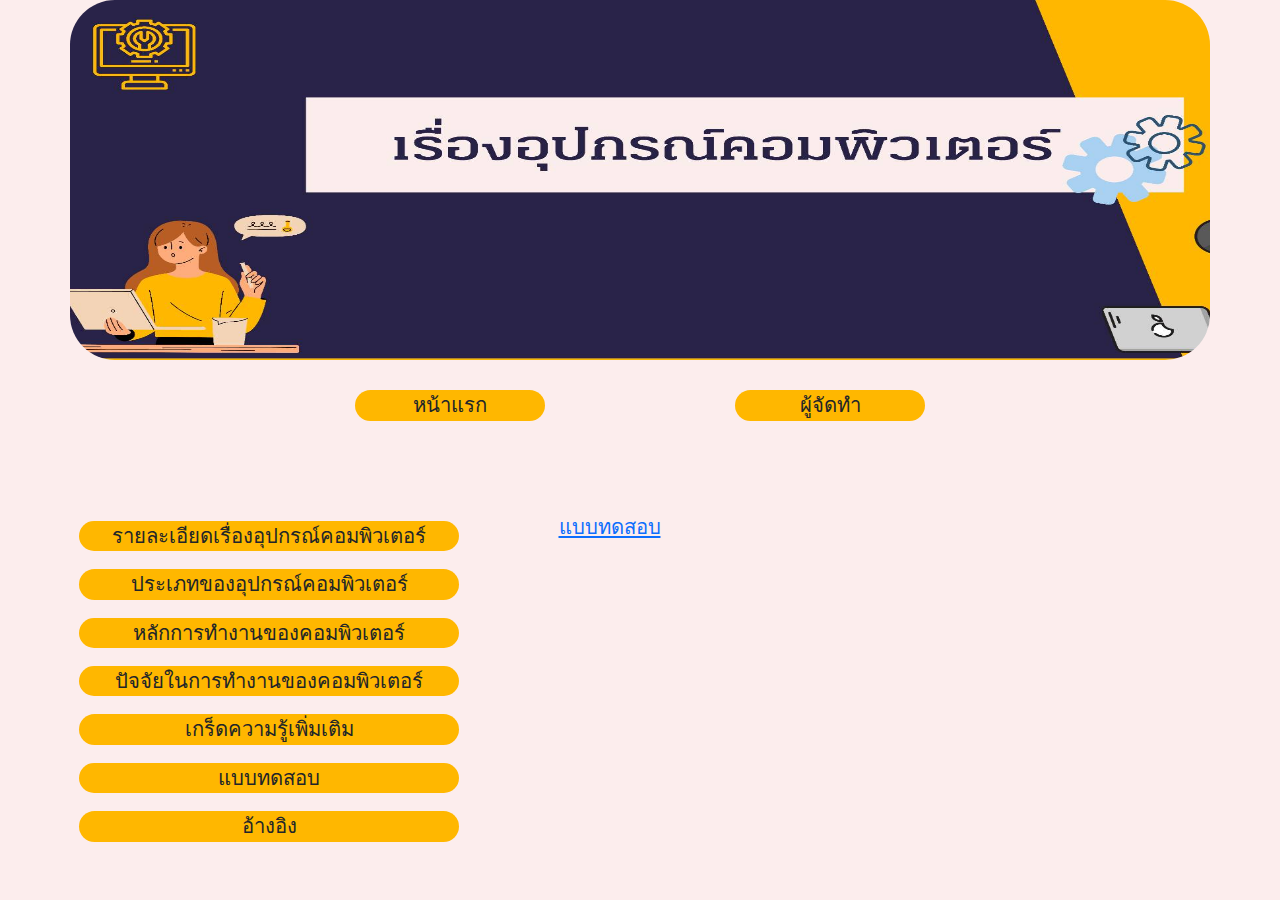
<file: test.html>
<!DOCTYPE html>
<html lang="en">

<head>
    <meta charset="UTF-8">
    <meta http-equiv="X-UA-Compatible" content="IE=edge">
    <meta name="viewport" content="width=device-width, initial-scale=1.0">
    <title>computer equipment website</title>
    <link href="https://cdn.jsdelivr.net/npm/bootstrap@5.2.3/dist/css/bootstrap.min.css" rel="stylesheet">
    <script src="https://cdn.jsdelivr.net/npm/bootstrap@5.2.3/dist/js/bootstrap.bundle.min.js"></script>
    <link rel="stylesheet" href="template.css">
    <script src="scrolling.js"></script>
</head>

<body>
    <div class="container-sm">
        <div class="row">
            <div class="col-12 text-center logo"></div>
        </div>
        <div class="row">
            <div class="col-12 text-center" id="banner"></div>
        </div><br>
        <div class="row">
            <div class="col-3"></div>
            <div class="col-2 menu text-center" onclick="location.href='index.html'">หน้าแรก</div>
            <div class="col-2"></div>
            <div class="col-2 menu text-center" onclick="location.href='organizer.html'">ผู้จัดทำ</div>
            <div class="col-3"></div>
        </div><br><br><br>
        <div class="row">
            <div class="col-4 text-center " id="menu">
                <div class="row row-cols-1">
                    <div class="col menu semi" onclick="location.href='index.html'">รายละเอียดเรื่องอุปกรณ์คอมพิวเตอร์</div>
                    <div class="col menu semi" onclick="location.href='typcom.html'">ประเภทของอุปกรณ์คอมพิวเตอร์</div>
                    <div class="col menu semi" onclick="location.href='principlecom.html'">หลักการทำงานของคอมพิวเตอร์</div>
                    <div class="col menu semi" onclick="location.href='factorcom.html'">ปัจจัยในการทำงานของคอมพิวเตอร์</div>
                    <div class="col menu semi" onclick="location.href='knowledge.html'">เกร็ดความรู้เพิ่มเติม</div>
                    <div class="col menu semi" onclick="location.href='test.html'">แบบทดสอบ</div>
                    <div class="col menu semi" onclick="location.href='refer.html'">อ้างอิง</div>
                </div>
            </div>
            <div class="col-1"></div>
            <div class="col-7" id="content">
                <div class="col content">
                      <a href="https://forms.gle/awhDvRHWTTPxtHv76" target="_blank">แบบทดสอบ</a>
                </div>
            </div>
        </div>
    </div>
    </div>
</body>

</html>
</file>
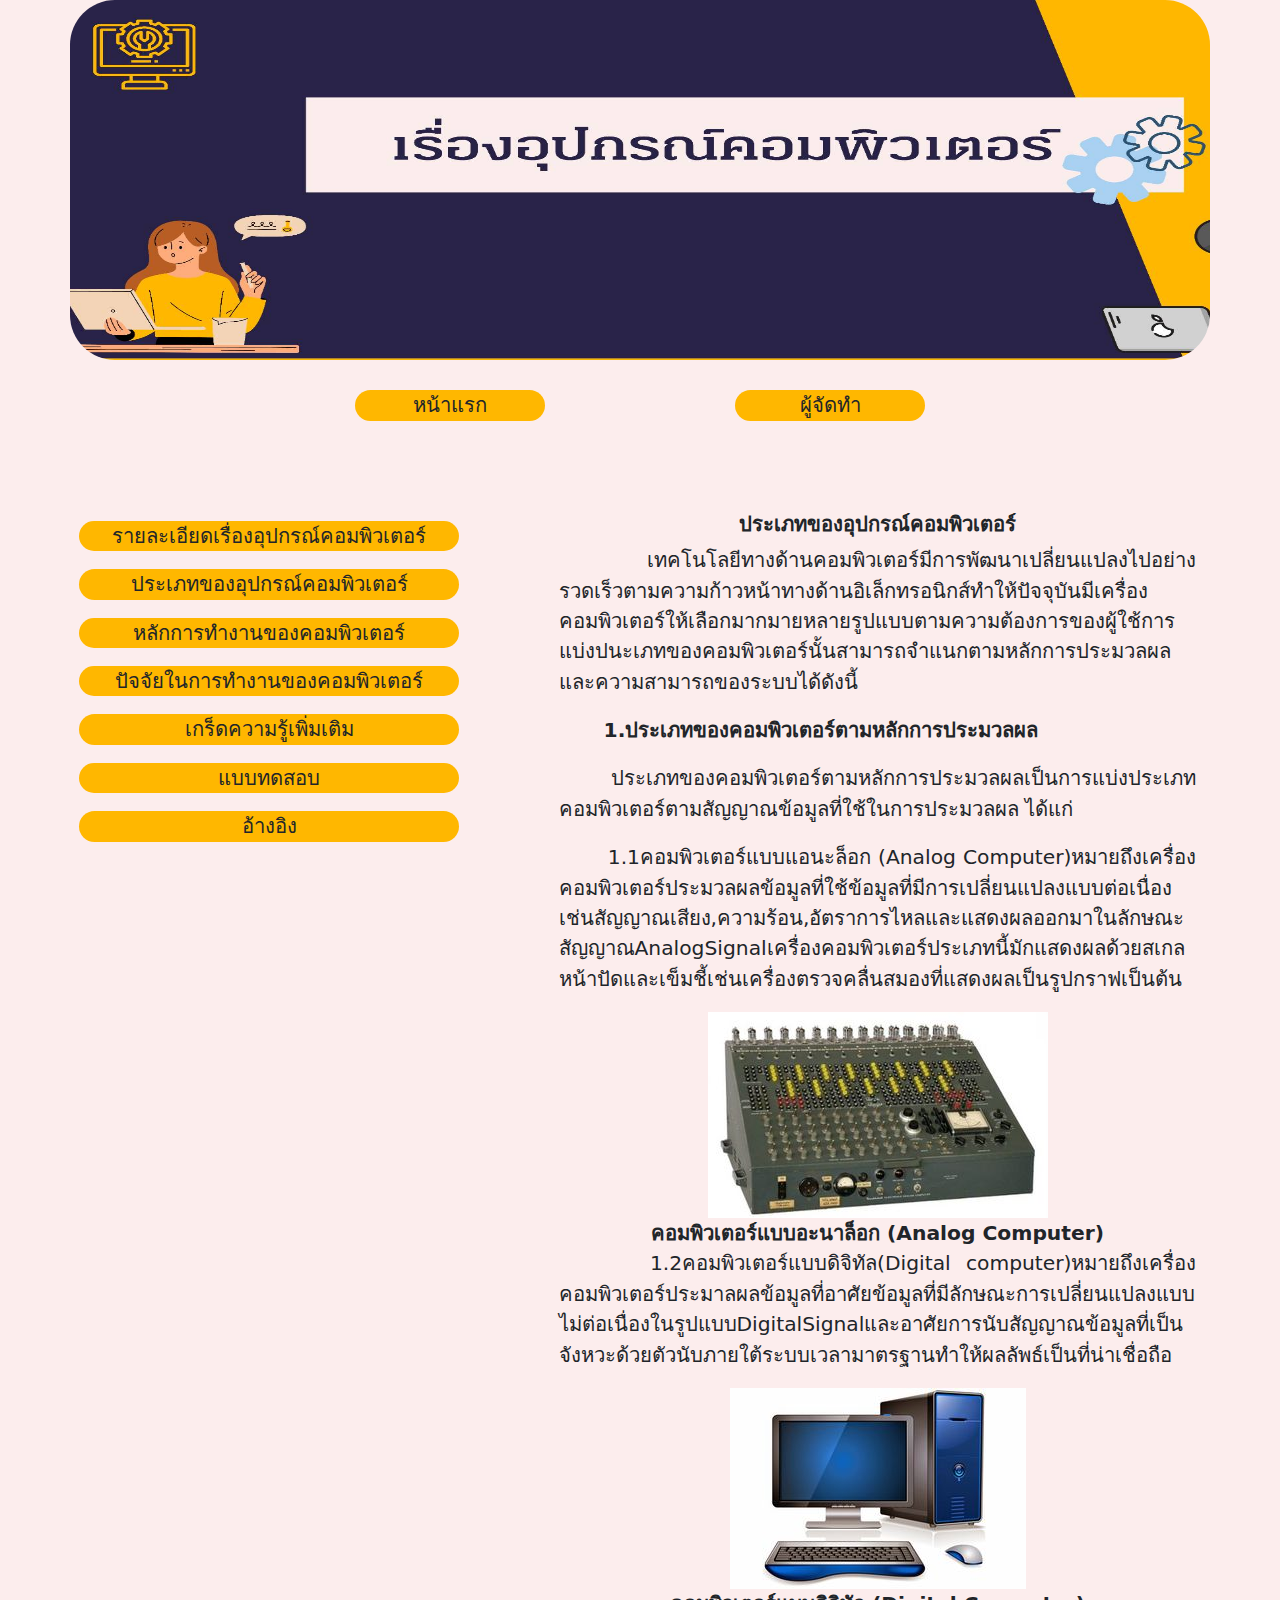
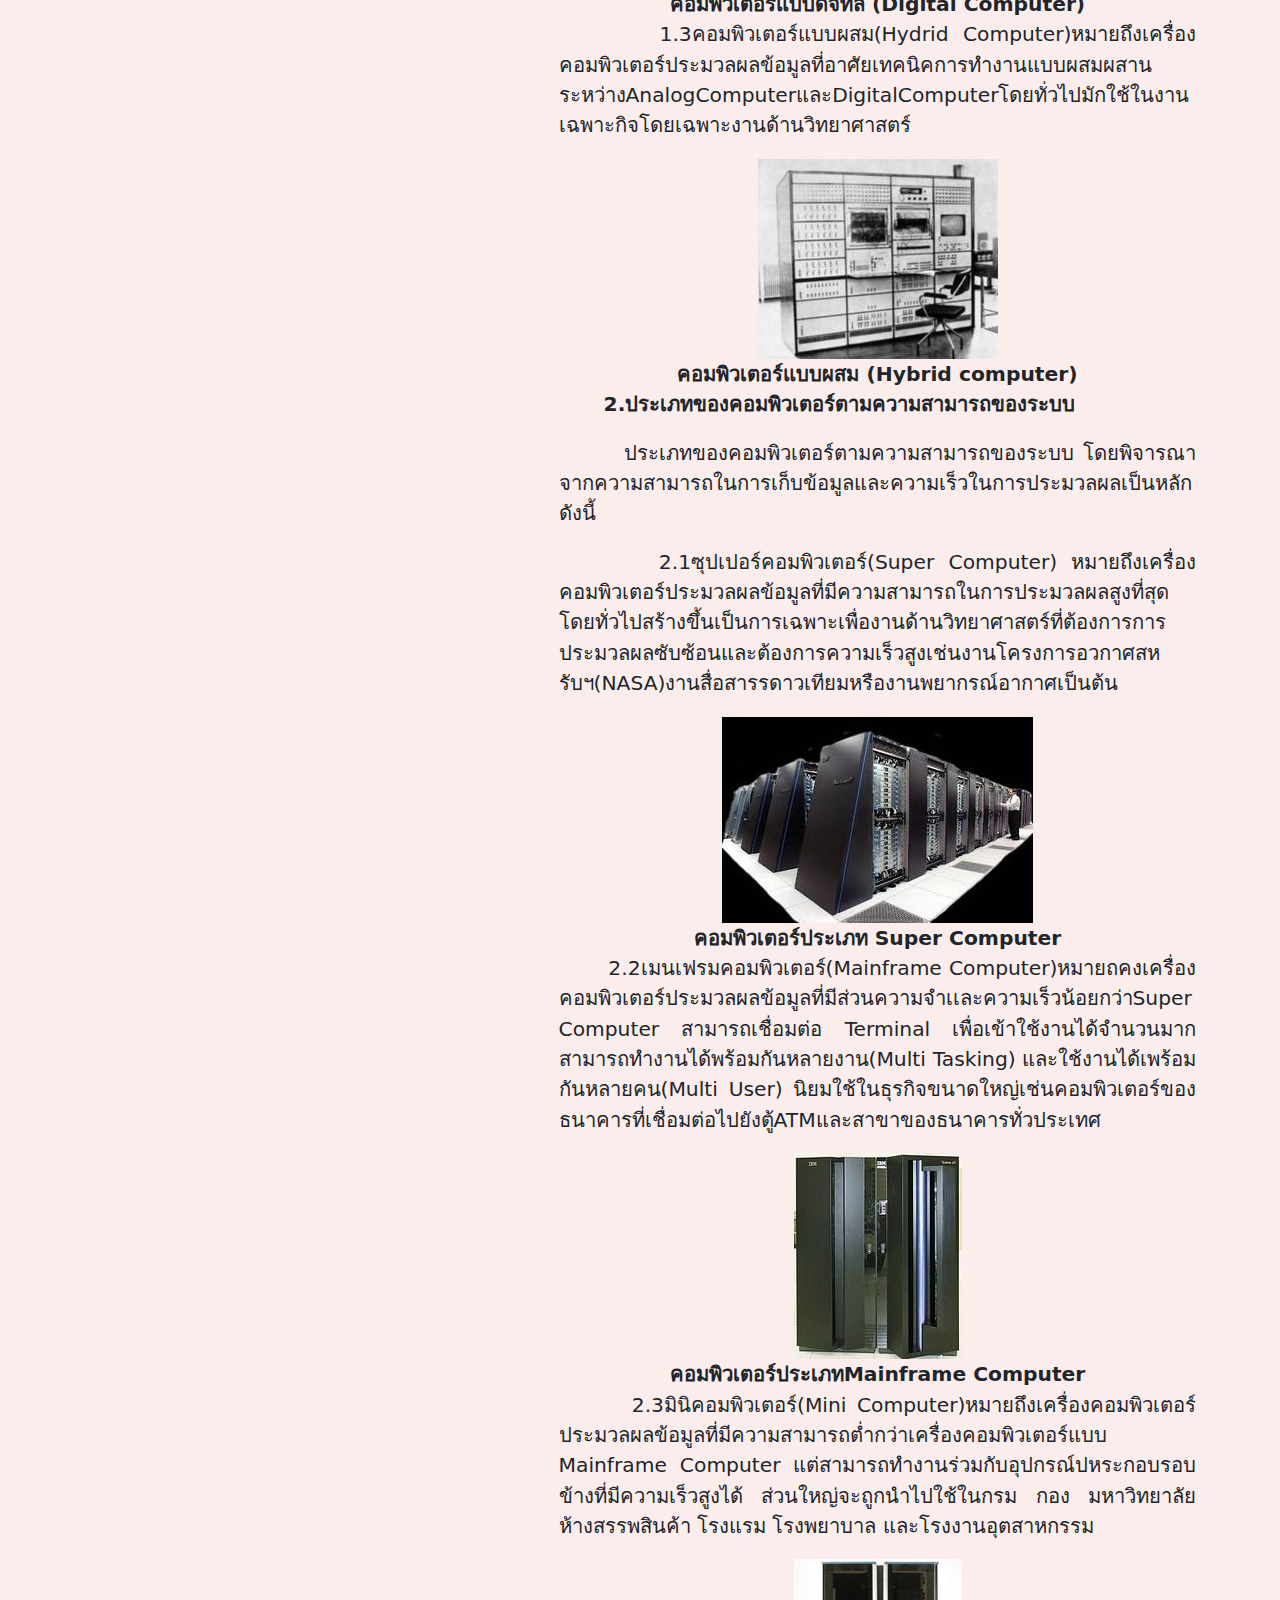
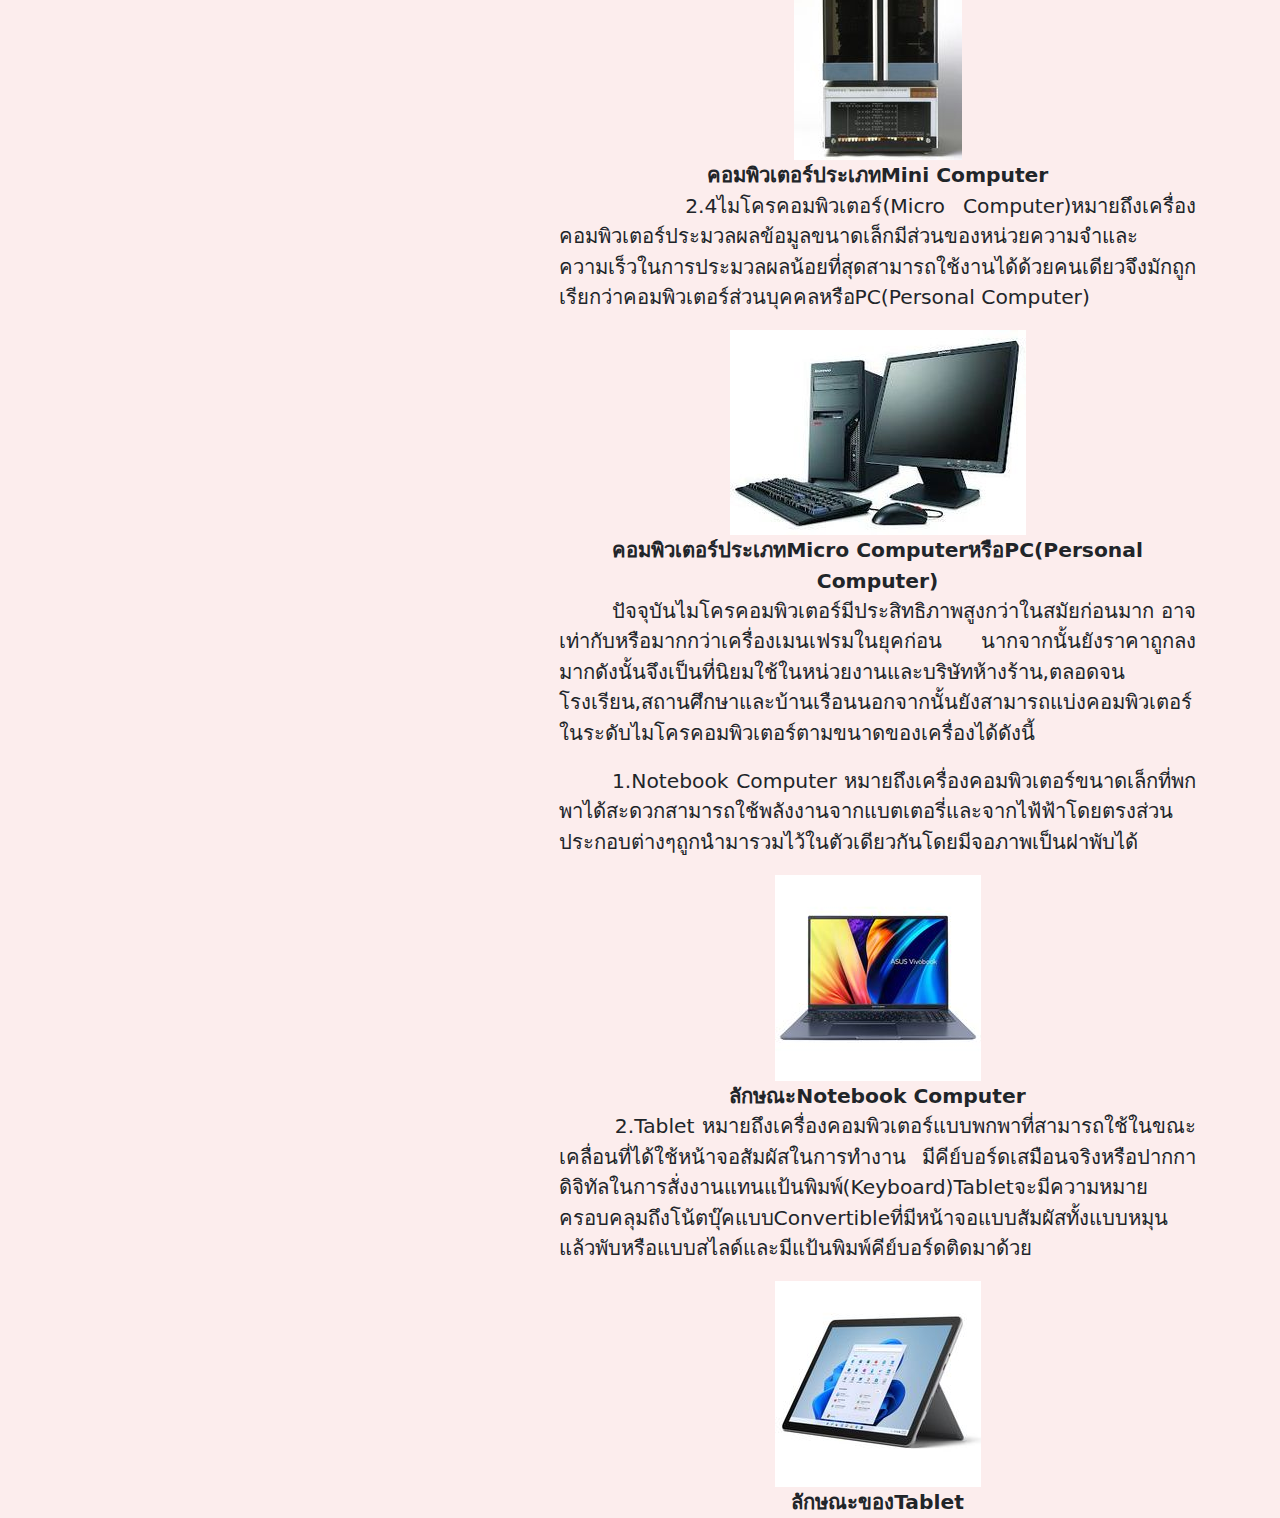
<file: typcom.html>
<!DOCTYPE html>
<html lang="en">

<head>
    <meta charset="UTF-8">
    <meta http-equiv="X-UA-Compatible" content="IE=edge">
    <meta name="viewport" content="width=device-width, initial-scale=1.0">
    <title>computer equipment website</title>
    <link href="https://cdn.jsdelivr.net/npm/bootstrap@5.2.3/dist/css/bootstrap.min.css" rel="stylesheet">
    <script src="https://cdn.jsdelivr.net/npm/bootstrap@5.2.3/dist/js/bootstrap.bundle.min.js"></script>
    <link rel="stylesheet" href="template.css">
    <script src="scrolling.js"></script>
</head>

<body>
    <div class="container-sm">
        <div class="row">
            <div class="col-12 text-center logo"></div>
        </div>
        <div class="row">
            <div class="col-12 text-center" id="banner"></div>
        </div><br>
        <div class="row">
            <div class="col-3"></div>
            <div class="col-2 menu text-center" onclick="location.href='index.html'">หน้าแรก</div>
            <div class="col-2"></div>
            <div class="col-2 menu text-center" onclick="location.href='organizer.html'">ผู้จัดทำ</div>
            <div class="col-3"></div>
        </div><br><br><br>
        <div class="row">
            <div class="col-4 text-center " id="menu">
                <div class="row row-cols-1">
                    <div class="col menu semi" onclick="location.href='index.html'">รายละเอียดเรื่องอุปกรณ์คอมพิวเตอร์</div>
                    <div class="col menu semi" onclick="location.href='typcom.html'">ประเภทของอุปกรณ์คอมพิวเตอร์</div>
                    <div class="col menu semi" onclick="location.href='principlecom.html'">หลักการทำงานของคอมพิวเตอร์</div>
                    <div class="col menu semi" onclick="location.href='factorcom.html'">ปัจจัยในการทำงานของคอมพิวเตอร์</div>
                    <div class="col menu semi" onclick="location.href='knowledge.html'">เกร็ดความรู้เพิ่มเติม</div>
                    <div class="col menu semi" onclick="location.href='test.html'">แบบทดสอบ</div>
                    <div class="col menu semi" onclick="location.href='refer.html'">อ้างอิง</div>
                </div>
            </div>
            <div class="col-1"></div>
            <div class="col-7" id="content">
                <div class="col content">
                     <h1><b><center> ประเภทของอุปกรณ์คอมพิวเตอร์</center></b></h1>
                     <p style="text-align: justify">&nbsp;&nbsp;&nbsp;&nbsp;&nbsp;&nbsp; เทคโนโลยีทางด้านคอมพิวเตอร์มีการพัฒนาเปลี่ยนแปลงไปอย่างรวดเร็วตามความก้าวหน้าทางด้านอิเล็กทรอนิกส์ทำให้ปัจจุบันมีเครื่องคอมพิวเตอร์ให้เลือกมากมายหลายรูปแบบตามความต้องการของผู้ใช้การแบ่งปนะเภทของคอมพิวเตอร์นั้นสามารถจำแนกตามหลักการประมวลผลและความสามารถของระบบได้ดังนี้<br> </p>
                     <p style="text-align: justify">&nbsp;&nbsp;&nbsp;&nbsp;&nbsp;&nbsp; <b>1.ประเภทของคอมพิวเตอร์ตามหลักการประมวลผล</b><br></p>
                     <p style="text-align: justify">&nbsp;&nbsp;&nbsp;&nbsp;&nbsp;&nbsp; ประเภทของคอมพิวเตอร์ตามหลักการประมวลผลเป็นการแบ่งประเภทคอมพิวเตอร์ตามสัญญาณข้อมูลที่ใช้ในการประมวลผล ได้แก่<br> </p>
                     <p style="text-align: justify">&nbsp;&nbsp;&nbsp;&nbsp;&nbsp;&nbsp; 1.1คอมพิวเตอร์แบบแอนะล็อก (Analog Computer)หมายถึงเครื่องคอมพิวเตอร์ประมวลผลข้อมูลที่ใช้ข้อมูลที่มีการเปลี่ยนแปลงแบบต่อเนื่องเช่นสัญญาณเสียง,ความร้อน,อัตราการไหลและแสดงผลออกมาในลักษณะสัญญาณAnalogSignalเครื่องคอมพิวเตอร์ประเภทนี้มักแสดงผลด้วยสเกลหน้าปัดและเข็มชี้เช่นเครื่องตรวจคลื่นสมองที่แสดงผลเป็นรูปกราฟเป็นต้น<br></p>
                     <center><img src="Analog.jpg" ><br><b>คอมพิวเตอร์แบบอะนาล็อก (Analog Computer)<br></b></center>
                     <p style="text-align: justify">&nbsp;&nbsp;&nbsp;&nbsp;&nbsp;&nbsp;1.2คอมพิวเตอร์แบบดิจิทัล(Digital computer)หมายถึงเครื่องคอมพิวเตอร์ประมาลผลข้อมูลที่อาศัยข้อมูลที่มีลักษณะการเปลี่ยนแปลงแบบไม่ต่อเนื่องในรูปแบบDigitalSignalและอาศัยการนับสัญญาณข้อมูลที่เป็นจังหวะด้วยตัวนับภายใต้ระบบเวลามาตรฐานทำให้ผลลัพธ์เป็นที่น่าเชื่อถือ<br></p>
                     <center><img src="Digital.jpg" ><br><b>คอมพิวเตอร์แบบดิจิทัล (Digital Computer)<br></b></center>
                     <p style="text-align: justify">&nbsp;&nbsp;&nbsp;&nbsp;&nbsp;&nbsp; 1.3คอมพิวเตอร์แบบผสม(Hydrid Computer)หมายถึงเครื่องคอมพิวเตอร์ประมวลผลข้อมูลที่อาศัยเทคนิคการทำงานแบบผสมผสานระหว่างAnalogComputerและDigitalComputerโดยทั่วไปมักใช้ในงานเฉพาะกิจโดยเฉพาะงานด้านวิทยาศาสตร์<br></p>
                     <center><img src="Hybrid.jpg" ><br><b>คอมพิวเตอร์แบบผสม (Hybrid computer)<br></b></center>
                     <p style="text-align: justify">&nbsp;&nbsp;&nbsp;&nbsp;&nbsp;&nbsp; <b>2.ประเภทของคอมพิวเตอร์ตามความสามารถของระบบ</b><br></p>
                     <p style="text-align: justify">&nbsp;&nbsp;&nbsp;&nbsp;&nbsp;&nbsp; ประเภทของคอมพิวเตอร์ตามความสามารถของระบบ โดยพิจารณาจากความสามารถในการเก็บข้อมูลและความเร็วในการประมวลผลเป็นหลัก ดังนี้<br>
                     <p style="text-align: justify">&nbsp;&nbsp;&nbsp;&nbsp;&nbsp;&nbsp; 2.1ซุปเปอร์คอมพิวเตอร์(Super Computer) หมายถึงเครื่องคอมพิวเตอร์ประมวลผลข้อมูลที่มีความสามารถในการประมวลผลสูงที่สุดโดยทั่วไปสร้างขึ้นเป็นการเฉพาะเพื่องานด้านวิทยาศาสตร์ที่ต้องการการประมวลผลซับซ้อนและต้องการความเร็วสูงเช่นงานโครงการอวกาศสหรับฯ(NASA)งานสื่อสารรดาวเทียมหรืองานพยากรณ์อากาศเป็นต้น<br></p>
                     <center><img src="Super Computer.jpg" ><br><b>คอมพิวเตอร์ประเภท Super Computer<br></b></center>
                     <p style="text-align: justify">&nbsp;&nbsp;&nbsp;&nbsp;&nbsp;&nbsp; 2.2เมนเฟรมคอมพิวเตอร์(Mainframe Computer)หมายถคงเครื่องคอมพิวเตอร์ประมวลผลข้อมูลที่มีส่วนความจำเเละความเร็วน้อยกว่าSuper Computer 
                        สามารถเชื่อมต่อ Terminal เพื่อเข้าใช้งานได้จำนวนมาก สามารถทำงานได้พร้อมกันหลายงาน(Multi Tasking) และใช้งานได้เพร้อมกันหลายคน(Multi User) 
                        นิยมใช้ในธุรกิจขนาดใหญ่เช่นคอมพิวเตอร์ของธนาคารที่เชื่อมต่อไปยังตู้ATMและสาขาของธนาคารทั่วประเทศ
                     <center><img src="Mainframe.jpg" ><br><b>คอมพิวเตอร์ประเภทMainframe Computer<br></b></center>
                     <p style="text-align: justify">&nbsp;&nbsp;&nbsp;&nbsp;&nbsp;&nbsp; 2.3มินิคอมพิวเตอร์(Mini Computer)หมายถึงเครื่องคอมพิวเตอร์ประมวลผลข้อมูลที่มีความสามารถต่ำกว่าเครื่องคอมพิวเตอร์แบบ Mainframe Computer 
                        แต่สามารถทำงานร่วมกับอุปกรณ์ปหระกอบรอบข้างที่มีความเร็วสูงได้ ส่วนใหญ่จะถูกนำไปใช้ในกรม กอง มหาวิทยาลัย ห้างสรรพสินค้า โรงแรม โรงพยาบาล และโรงงานอุตสาหกรรม
                     <center><img src="Mini.jpg" ><br><b>คอมพิวเตอร์ประเภทMini Computer<br></b></center>
                     <p style="text-align: justify">&nbsp;&nbsp;&nbsp;&nbsp;&nbsp;&nbsp; 2.4ไมโครคอมพิวเตอร์(Micro Computer)หมายถึงเครื่องคอมพิวเตอร์ประมวลผลข้อมูลขนาดเล็กมีส่วนของหน่วยความจำและความเร็วในการประมวลผลน้อยที่สุดสามารถใช้งานได้ด้วยคนเดียวจึงมักถูกเรียกว่าคอมพิวเตอร์ส่วนบุคคลหรือPC(Personal Computer)
                     <center><img src="Micro.jpg" ><br><b>คอมพิวเตอร์ประเภทMicro ComputerหรือPC(Personal Computer)<br></b></center>
                     <p style="text-align: justify">&nbsp;&nbsp;&nbsp;&nbsp;&nbsp;&nbsp; ปัจจุบันไมโครคอมพิวเตอร์มีประสิทธิภาพสูงกว่าในสมัยก่อนมาก อาจเท่ากับหรือมากกว่าเครื่องเมนเฟรมในยุคก่อน นากจากนั้นยังราคาถูกลงมากดังนั้นจึงเป็นที่นิยมใช้ในหน่วยงานและบริษัทห้างร้าน,ตลอดจนโรงเรียน,สถานศึกษาและบ้านเรือนนอกจากนั้นยังสามารถแบ่งคอมพิวเตอร์ในระดับไมโครคอมพิวเตอร์ตามขนาดของเครื่องได้ดังนี้<br></p>
                     <p style="text-align: justify">&nbsp;&nbsp;&nbsp;&nbsp;&nbsp;&nbsp; 1.Notebook Computer หมายถึงเครื่องคอมพิวเตอร์ขนาดเล็กที่พกพาได้สะดวกสามารถใช้พลังงานจากแบตเตอรี่และจากไฟ้ฟ้าโดยตรงส่วนประกอบต่างๆถูกนำมารวมไว้ในตัวเดียวกันโดยมีจอภาพเป็นฝาพับได้<br></p>
                     <center><img src="Notebook.jpg" ><br><b>ลักษณะNotebook Computer<br></b></center>
                     <p style="text-align: justify">&nbsp;&nbsp;&nbsp;&nbsp;&nbsp;&nbsp; 2.Tablet หมายถึงเครื่องคอมพิวเตอร์แบบพกพาที่สามารถใช้ในขณะเคลื่อนที่ได้ใช้หน้าจอสัมผัสในการทำงาน มีคีย์บอร์ดเสมือนจริงหรือปากกาดิจิทัลในการสั่งงานแทนแป้นพิมพ์(Keyboard)Tabletจะมีความหมายครอบคลุมถึงโน้ตบุ๊คแบบConvertibleที่มีหน้าจอแบบสัมผัสทั้งแบบหมุนแล้วพับหรือแบบสไลด์และมีแป้นพิมพ์คีย์บอร์ดติดมาด้วย<br></p>
                     <center><img src="Tablet.jpg" ><br><b>ลักษณะของTablet<br></b></center>
                </div>
            </div>
        </div>
    </div>
    </div>
</body>

</html>
</file>
<file: template.css>
*{
    margin: 0;
    padding: 0;
    box-sizing: border-box;
    font-size: 1.125rem;
}
body{
    background-color:#fceded;
    background-size: 100% ;
    background-position: center ;
    background-repeat: no-repeat ;
}
#banner{
    padding: 10rem;
    background-image: url("web7.jpg"); 
    background-size: 75rem 20rem;
    font-size: 2.5rem;
    border-radius: 2.5rem;
}
.menu{
    background-color:#ffb700;
    border-radius: 2.5rem;
}
.menu:hover{
    background-color: #ffe9B3;
    color: black;
    cursor: pointer;
}
.logo > img{ 
    width: 10rem;
    height: 10rem;
}
.left{
    background-color: #ffe9B3;
    padding: 100% ;
}
.semi{
    margin: 0.5rem;
    padding: 0.5;
}
.card-body > img{
    width: 2rem;
    height: 2rem;
    margin: 0px 1rem;
    cursor: pointer;
}
.show{
    width: 100%;
}
</file>
